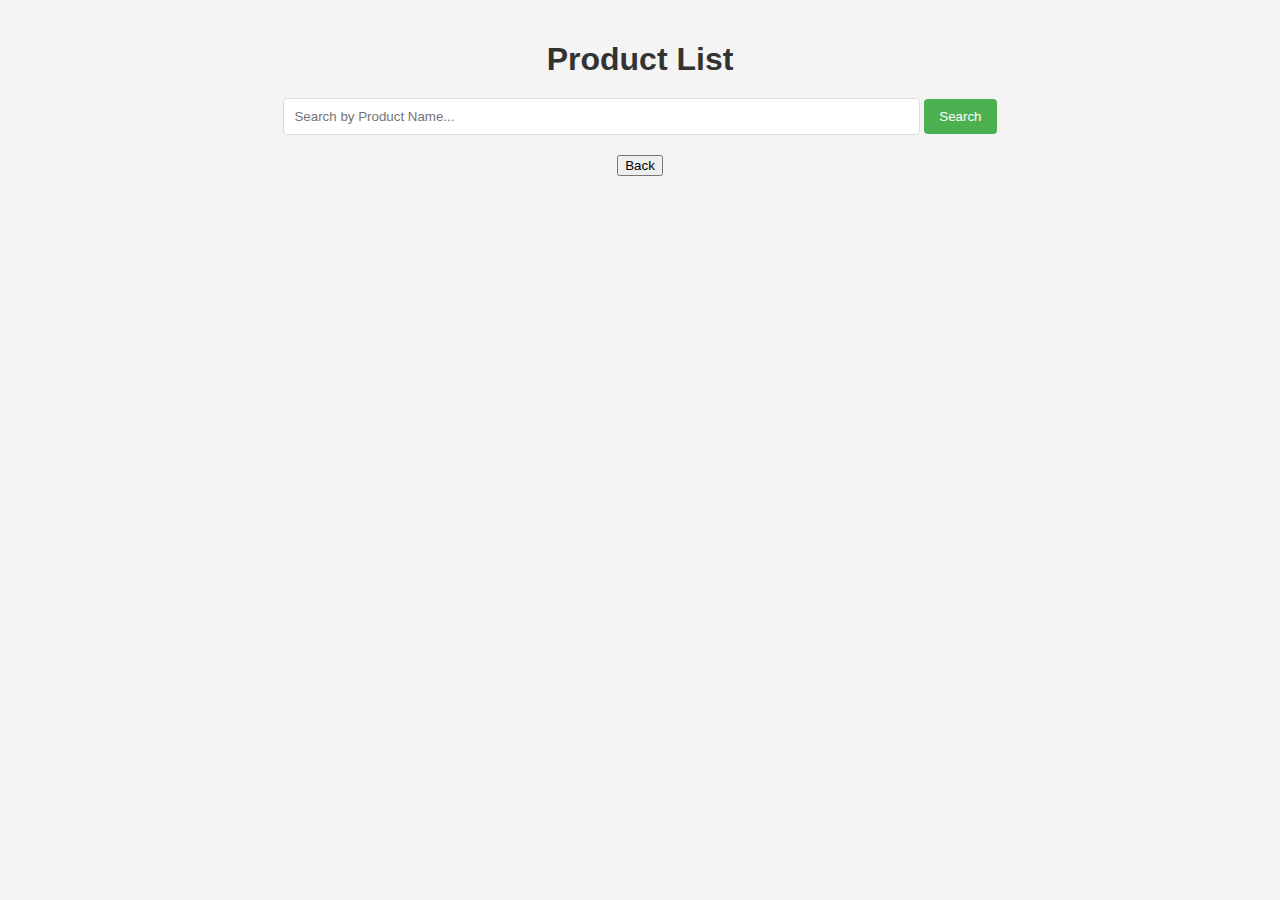
<file: NMC/index.html>
<!DOCTYPE html>
<html lang="en">
<head>
    <meta charset="UTF-8">
    <meta name="viewport" content="width=device-width, initial-scale=1.0">
    <title>Product List</title>
    <link rel="stylesheet" href="view.css">
</head>
<body>
    <div class="container">
        <h1>Product List</h1>

        <!-- Search Bar -->
        <div class="search-bar">
            <input type="text" id="searchBar" placeholder="Search by Product Name...">
            <button id="searchButton">Search</button>
            <button id="clearButton" style="display:none;">Clear</button>
        </div>

        <!-- Product List Display -->
        <div id="products-container">
            <!-- Product data will be inserted here by JavaScript -->
        </div>
        <a href="HM.html"> 
            <input type="button" value="Back" id="productmanage"> </a>
        <script src="view.js"></script>
    </div>
</body>
</html>
</file>
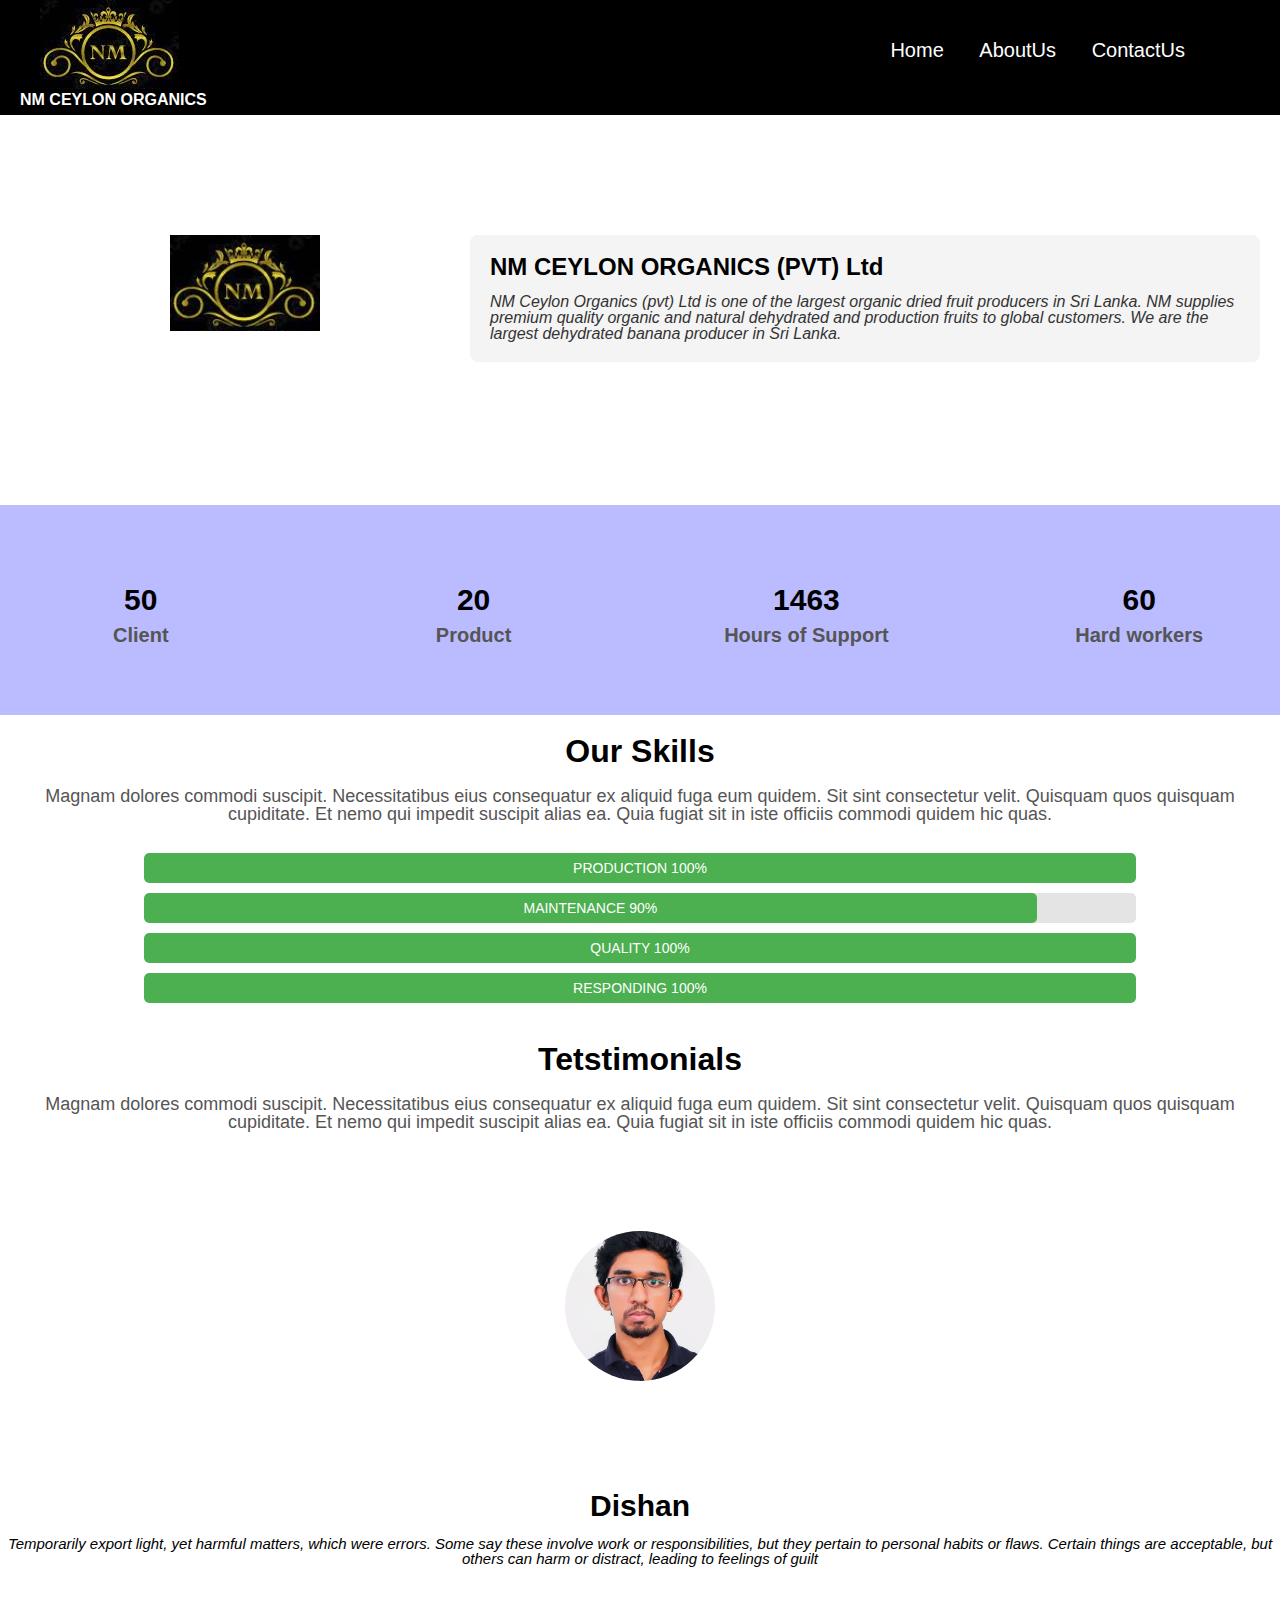
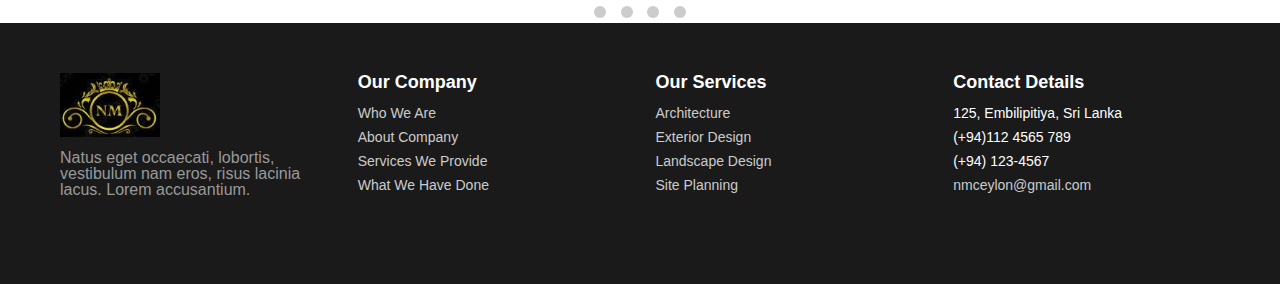
<file: NMC/About.html>
<!Doctype html>
<html>
    <head>
        <title>
            About
        </title>
        <link rel = "stylesheet" type="text/css" href="Aboutus.css">
        <meta charset="UTF-8">
        <meta name="viewport" content="width=device-width, initial-scale=1.0">
    </head>
    <body>
        <div class = "wrapper">
            <header>
                <div class="logo">
                    <img src="images.jpeg">
                    <h3 style="color: white;">NM CEYLON ORGANICS</h3>
                </div>

                <nav>    
                    <ul>
                        <li><a href="Home.html">Home</a></li>
                        <li><a href="About.html">AboutUs</a></li>
                        <li><a href="inquire.php">ContactUs</a></li>
                        
                        
                    </ul>
                </nav>
            </header>
            
            <section class="about">
                <div class="container">
                    <div class="row">
                        <div class="logo2">
                            <img src="images.jpeg">
                        </div>
                        <div class="detail">
                            <h3 style="color: black;">NM CEYLON ORGANICS (PVT) Ltd</h3>
                            <p>NM Ceylon Organics (pvt) Ltd is one of the largest organic dried fruit producers in Sri Lanka. NM supplies premium quality organic and natural dehydrated and production fruits to global customers. We are the largest dehydrated banana producer in Sri Lanka.</p>
                        </div>
                    </div>
                </div>
           </section>

           <section class="four-headings">
            <div class="heading-item">
                <h2>50</h2>
                <h3>Client</h3>
            </div>
            <div class="heading-item">
                <h2>20</h2>
                <h3>Product</h3>
            </div>
            <div class="heading-item">
                <h2>1463</h2>
                <h3>Hours of Support</h3>
            </div>
            <div class="heading-item">
                <h2>60</h2>
                <h3>Hard workers</h3>
            </div>
        </section>
        
            
            <section class="skills"> 
                
                <h2>Our Skills</h2>
                <p>Magnam dolores commodi suscipit. Necessitatibus eius consequatur ex aliquid fuga eum quidem. Sit sint consectetur velit. Quisquam quos quisquam cupiditate. Et nemo qui impedit suscipit alias ea. Quia fugiat sit in iste officiis commodi quidem hic quas.</p>
                
                <div class="skill-bar">
                    <div class="skill" style="width: 100%;">
                        <span>PRODUCTION 100%</span>
                    </div>
                </div>
                <div class="skill-bar">
                    <div class="skill" style="width: 90%;">
                        <span>MAINTENANCE 90%</span>
                    </div>
                </div>
                <div class="skill-bar">
                    <div class="skill" style="width: 100%;">
                        <span>QUALITY 100%</span>
                    </div>
                </div>
                <div class="skill-bar">
                    <div class="skill" style="width: 100%;">
                        <span>RESPONDING 100%</span>
                    </div>
                </div>
            </section>
            <section class="test">
                
                        <div class="testt">
                            <h2 style="color: black;">Tetstimonials</h2>
                            <p>Magnam dolores commodi suscipit. Necessitatibus eius consequatur ex aliquid fuga eum quidem. Sit sint consectetur velit. Quisquam quos quisquam cupiditate. Et nemo qui impedit suscipit alias ea. Quia fugiat sit in iste officiis commodi quidem hic quas.</p>
                        
                    
                </div>
           </section>

           <section class="slideshow-container">
            <div class="slide">
                <img src="b (3).jpeg" alt="Slide 1">
                <h2>Maleesha</h2>
                <p>Pure iaculis leads to simple and effective outcomes. It ensures dignified and seamless progress with supportive structures. While challenging, it provides flexibility and balance. Consistent effort leads to sustainable results.</p>
            </div>
            <div class="slide">
                <img src="b (1).jpeg" alt="Slide 2">
                <h2>Dishan</h2>
                <p>Temporarily export light, yet harmful matters, which were errors. Some say these involve work or responsibilities, but they pertain to personal habits or flaws. Certain things are acceptable, but others can harm or distract, leading to feelings of guilt</p>
            </div>
            <div class="slide">
                <img src="b (4).jpeg" alt="Slide 3">
                <h2>Ravindu</h2>
                <p>Indeed, only those who export avoid work and responsibilities. Some pursue greatness, while others do nothing. Certain individuals seek approval, doing the minimum, while some focus on temporary tasks. Others are driven by purpose, aiming for more than just the minimum.</p>
            </div>
            <div class="slide">
                <img src="b (2).jpeg" alt="Slide 4">
                <h2>Danuja</h2>
                <p>Some avoid responsibility, seeking escape through trivial pleasures. They feel pain yet deny accountability. Many choose to do the minimum, avoiding meaningful work. Others strive for excellence but struggle with guilt. True satisfaction comes from effort and purpose, not fleeting comforts.</p>
            </div>
        </section>

        <div class="slide-buttons">
            <button class="slide-btn" onclick="currentSlide(1)"></button>
            <button class="slide-btn" onclick="currentSlide(2)"></button>
            <button class="slide-btn" onclick="currentSlide(3)"></button>
            <button class="slide-btn" onclick="currentSlide(4)"></button>
        </div>
        
        
        <script src="about.js"></script>

      
        
        
            

           
            
            <footer class="footer">
                <div class="footer-container">
                    <!-- Company Info -->
                    <div class="footer-box">
                        <img src="images.jpeg" alt="Company Logo" class="company-logo">
                        <p>Natus eget occaecati, lobortis, vestibulum nam eros, risus lacinia lacus. Lorem accusantium.</p>
                        <div class="social-icons">
                            <a href="#"><i class="fab fa-facebook-f"></i></a>
                            <a href="#"><i class="fab fa-twitter"></i></a>
                            <a href="#"><i class="fab fa-google"></i></a>
                            <a href="#"><i class="fab fa-linkedin-in"></i></a>
                        </div>
                    </div>
            
                    <!-- Company Links -->
                    <div class="footer-box">
                        <h3>Our Company</h3>
                        <ul>
                            <li><a href="#">Who We Are</a></li>
                            <li><a href="#">About Company</a></li>
                            <li><a href="#">Services We Provide</a></li>
                            <li><a href="#">What We Have Done</a></li>
                        </ul>
                    </div>
            
                    <!-- Services Links -->
                    <div class="footer-box">
                        <h3>Our Services</h3>
                        <ul>
                            <li><a href="#">Architecture</a></li>
                            <li><a href="#">Exterior Design</a></li>
                            <li><a href="#">Landscape Design</a></li>
                            <li><a href="#">Site Planning</a></li>
                        </ul>
                    </div>
            
                    <!-- Contact Details -->
                    <div class="footer-box">
                        <h3>Contact Details</h3>
                        <ul>
                            <li>125, Embilipitiya, Sri Lanka</li>
                            <li>(+94)112 4565 789</li>
                            <li>(+94) 123-4567</li>
                            <li><a href="mailto:kamkanamlage394@gmail.com">nmceylon@gmail.com</a></li>
                        </ul>
                    </div>
                </div>
    
            </footer>
        </div>
    </body>
</html>
</file>
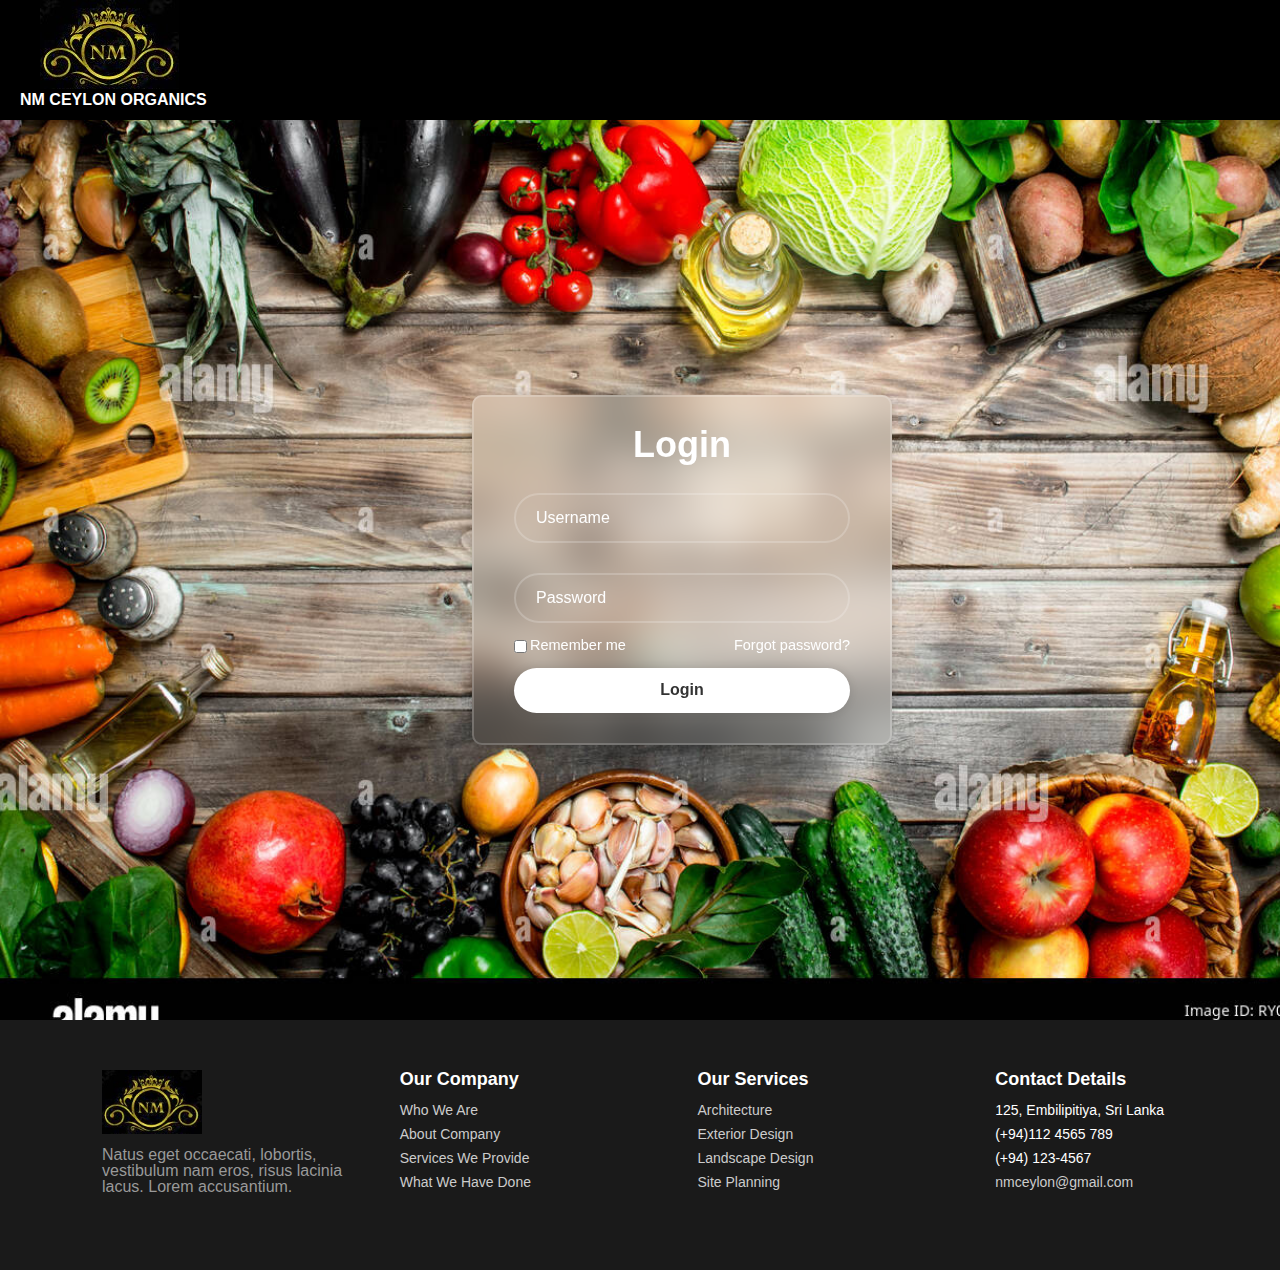
<file: NMC/Adminlogin.html>
<!DOCTYPE html>
<html lang ="en">
    <head>
        <meta charset="UTF-8">
        <meta http-equiv="X-UA-Compatible" content="IE=edge">
        <meta name="viewport" content="width=device-width,initial-scale=1.0">
        <title>Login Page</title>
        <link rel="stylesheet" href="login.css">
        <script type="text/javascript">
            function Dovalidate(){
                if(document.Login.Username.value==""){
                    alert("Please enter username");
                    return false;
                }
                if(document.Login.Password.value==""){
                    alert("Please enter password");
                    return false;
                }|*
                return true;
            }
            </script>
    </head>
    <body>
        <header>
            <div class="logo">
                <img src="images.jpeg">
                <h3 style="color: white;">NM CEYLON ORGANICS</h3>
            </div>
        </header>
        <section>
        <div class="wrapper">
            <form name="login" action="adminloging.php" method="POST">
                <h1>Login</h1>
                <div class="input-box">
                    <input type="text" name="Username" placeholder="Username"
                    required>
                </div>
                <div class="input-box">
                    <input type="password" name="Password" placeholder="Password"
                    required>
                </div>

                <div class="remember-forgot">
                    <label><input type="checkbox">Remember me</label>
                    <a href="#">Forgot password?</a>
                </div>

                <button type="submit" class="btn">Login</button>
            </form>    
        </div>
        </section>
        <footer class="footer">
            <div class="footer-container">
                <!-- Company Info -->
                <div class="footer-box">
                    <img src="images.jpeg" alt="Company Logo" class="company-logo">
                    <p>Natus eget occaecati, lobortis, vestibulum nam eros, risus lacinia lacus. Lorem accusantium.</p>
                    <div class="social-icons">
                        <a href="#"><i class="fab fa-facebook-f"></i></a>
                        <a href="#"><i class="fab fa-twitter"></i></a>
                        <a href="#"><i class="fab fa-google"></i></a>
                        <a href="#"><i class="fab fa-linkedin-in"></i></a>
                    </div>
                </div>
        
                <!-- Company Links -->
                <div class="footer-box">
                    <h3>Our Company</h3>
                    <ul>
                        <li><a href="#">Who We Are</a></li>
                        <li><a href="#">About Company</a></li>
                        <li><a href="#">Services We Provide</a></li>
                        <li><a href="#">What We Have Done</a></li>
                    </ul>
                </div>
        
                <!-- Services Links -->
                <div class="footer-box">
                    <h3>Our Services</h3>
                    <ul>
                        <li><a href="#">Architecture</a></li>
                        <li><a href="#">Exterior Design</a></li>
                        <li><a href="#">Landscape Design</a></li>
                        <li><a href="#">Site Planning</a></li>
                    </ul>
                </div>
        
                <!-- Contact Details -->
                <div class="footer-box">
                    <h3>Contact Details</h3>
                    <ul>
                        <li>125, Embilipitiya, Sri Lanka</li>
                        <li>(+94)112 4565 789</li>
                        <li>(+94) 123-4567</li>
                        <li><a href="mailto:kamkanamlage394@gmail.com">nmceylon@gmail.com</a></li>
                    </ul>
                </div>
            </div>

        </footer>
    </body>
</html>
</file>
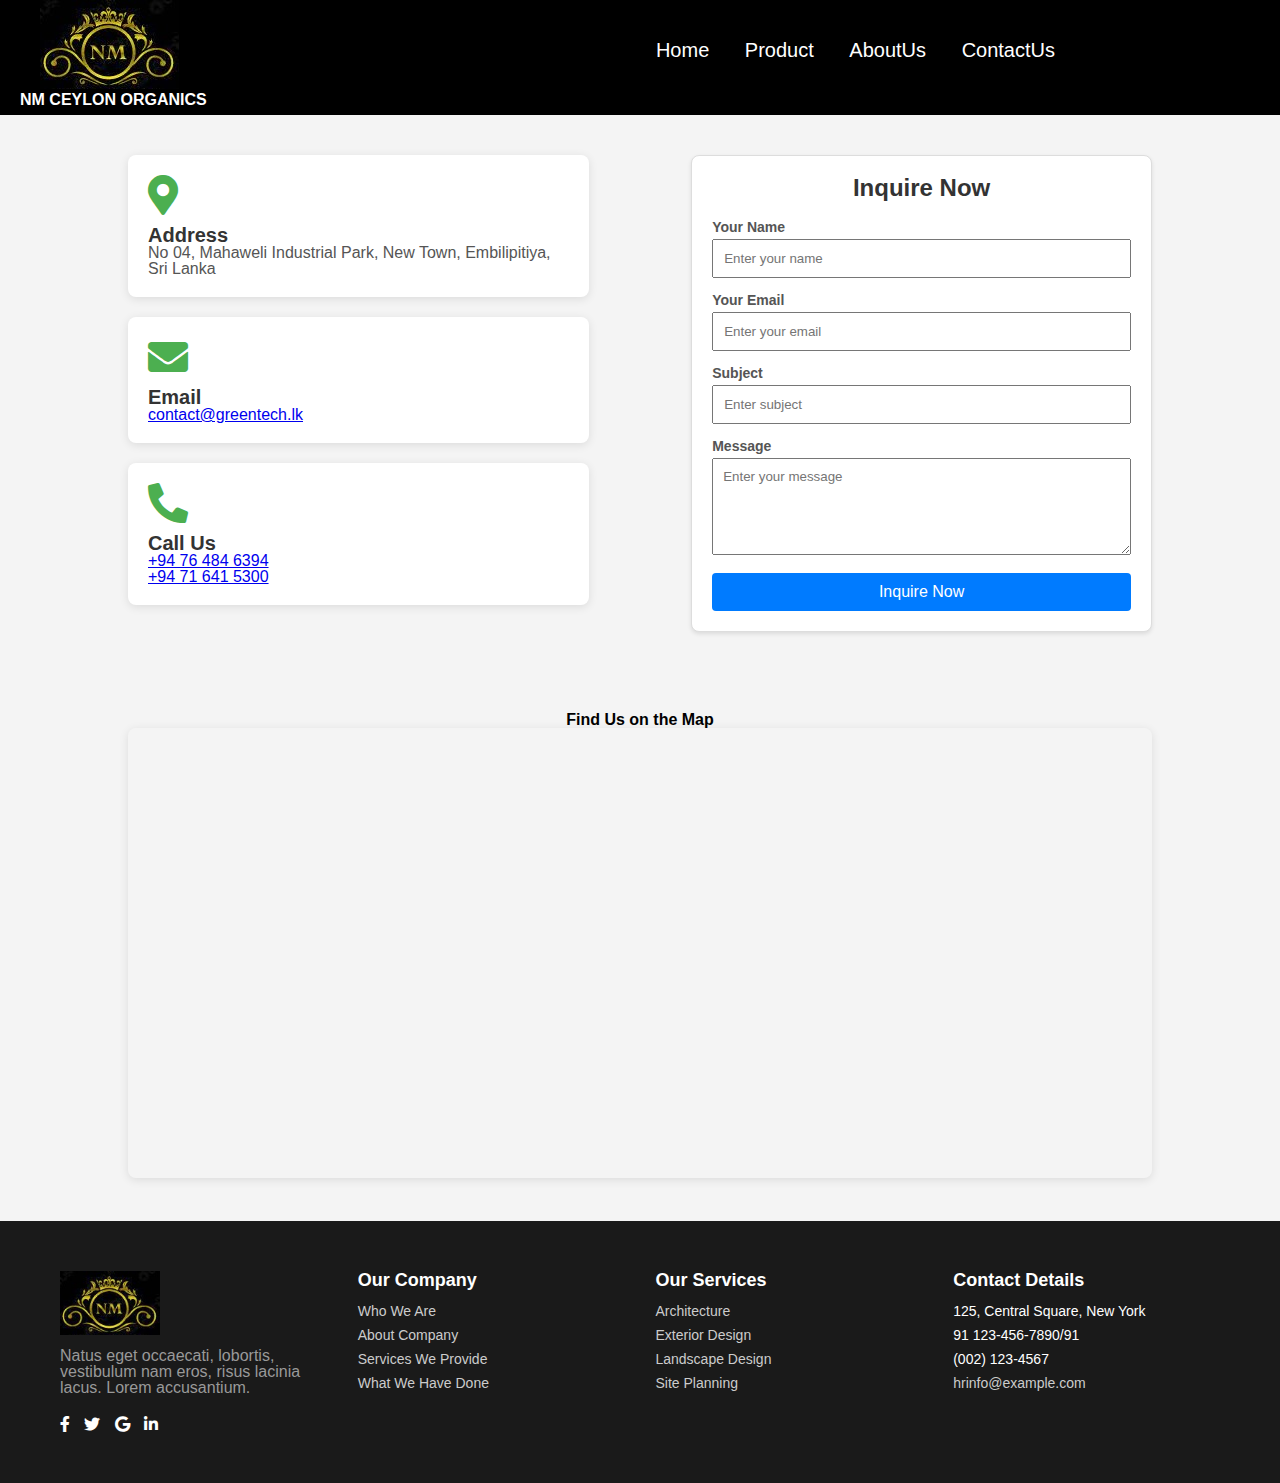
<file: NMC/ContactUs.html>
<!DOCTYPE html>
<html lang="en">
<head>
    <meta charset="UTF-8">
    <meta name="viewport" content="width=device-width, initial-scale=1.0">
    <title>Contact Us</title>
    <link rel="stylesheet" href="https://cdnjs.cloudflare.com/ajax/libs/font-awesome/5.15.3/css/all.min.css">
    <link rel="stylesheet" href="contactstyle.css">
</head>
<body>
    <div class="wrapper">
        <header>
            <div class="logo">
                <img src="images.jpeg" alt="Logo">
                <h3 style="color: white;">NM CEYLON ORGANICS</h3>
            </div>

            <nav>    
                <ul>
                    <li><a href="Home.html">Home</a></li>
                    <li><a href="search_books.html">Product</a></li>
                    <li><a href="about.html">AboutUs</a></li>
                    <li><a href="inquire.php">ContactUs</a></li>
                    
                </ul>
            </nav>
        </header>

        <section class="contact-us">
            <div class="container">
                <div class="contact-info">
                    <div class="info-item">
                        <i class="fas fa-map-marker-alt"></i>
                        <h3>Address</h3>
                        <p>No 04, Mahaweli Industrial Park, New Town, Embilipitiya, Sri Lanka</p>
                    </div>
                    <div class="info-item">
                        <i class="fas fa-envelope"></i>
                        <h3>Email</h3>
                        <p><a href="mailto:contact@greentech.lk">contact@greentech.lk</a></p>
                    </div>
                    <div class="info-item">
                        <i class="fas fa-phone-alt"></i>
                        <h3>Call Us</h3>
                        <p><a href="tel:+94764846394">+94 76 484 6394</a></p>
                        <p><a href="tel:+94716415300">+94 71 641 5300</a></p>
                    </div>
                </div>

                <div class="inquire-form">
                    <h2>Inquire Now</h2>
                    <form name="ContactUs" action="Doinquire.php" method="POST">
                        <div class="form-group">
                            <label for="name">Your Name</label>
                            <input type="text" id="name" name="name" placeholder="Enter your name" required>
                        </div>
                        <div class="form-group">
                            <label for="email">Your Email</label>
                            <input type="email" id="email" name="email" placeholder="Enter your email" required>
                        </div>
                        <div class="form-group">
                            <label for="subject">Subject</label>
                            <input type="text" id="subject" name="subject" placeholder="Enter subject" required>
                        </div>
                        <div class="form-group">
                            <label for="message">Message</label>
                            <textarea id="message" name="message" placeholder="Enter your message" rows="5" required></textarea>
                        </div>
                        <button type="submit" class="inquire-btn">Inquire Now</button>
                    </form>
                </div>
            </div>
        </section>

        <section class="map-section">
            <div class="map-container">
                <h2>Find Us on the Map</h2>
                <!-- Embed Google Maps -->
                <div class="map">
                    <iframe 
                src="https://www.google.com/maps/embed?pb=!1m18!1m12!1m3!1d179318.26590540685!2d80.00764101209717!3d6.719560188663651!2m3!1f0!2f0!3f0!3m2!1i1024!2i768!4f13.1!3m3!1m2!1s0x3ae24ff6e4e17ec3%3A0x16afb4d992fc46f2!2sPiliyandala%20Town%20Square!5e0!3m2!1sen!2slk!4v1731941187374!5m2!1sen!2slk" 
                width="100%" height="450" style="border:0;" allowfullscreen="" loading="lazy" referrerpolicy="no-referrer-when-downgrade">
            </iframe>

                </div>
            </div>
        </section>
        

        <footer class="footer">
            <div class="footer-container">
                <div class="footer-box">
                    <img src="images.jpeg" alt="Company Logo" class="company-logo">
                    <p>Natus eget occaecati, lobortis, vestibulum nam eros, risus lacinia lacus. Lorem accusantium.</p>
                    <div class="social-icons">
                        <a href="#"><i class="fab fa-facebook-f"></i></a>
                        <a href="#"><i class="fab fa-twitter"></i></a>
                        <a href="#"><i class="fab fa-google"></i></a>
                        <a href="#"><i class="fab fa-linkedin-in"></i></a>
                    </div>
                </div>
                <div class="footer-box">
                    <h3>Our Company</h3>
                    <ul>
                        <li><a href="#">Who We Are</a></li>
                        <li><a href="#">About Company</a></li>
                        <li><a href="#">Services We Provide</a></li>
                        <li><a href="#">What We Have Done</a></li>
                    </ul>
                </div>
                <div class="footer-box">
                    <h3>Our Services</h3>
                    <ul>
                        <li><a href="#">Architecture</a></li>
                        <li><a href="#">Exterior Design</a></li>
                        <li><a href="#">Landscape Design</a></li>
                        <li><a href="#">Site Planning</a></li>
                    </ul>
                </div>
                <div class="footer-box">
                    <h3>Contact Details</h3>
                    <ul>
                        <li>125, Central Square, New York</li>
                        <li>91 123-456-7890/91</li>
                        <li>(002) 123-4567</li>
                        <li><a href="mailto:hrinfo@example.com">hrinfo@example.com</a></li>
                    </ul>
                </div>
            </div>
        </footer>
    </div>
</body>
</html>
</file>
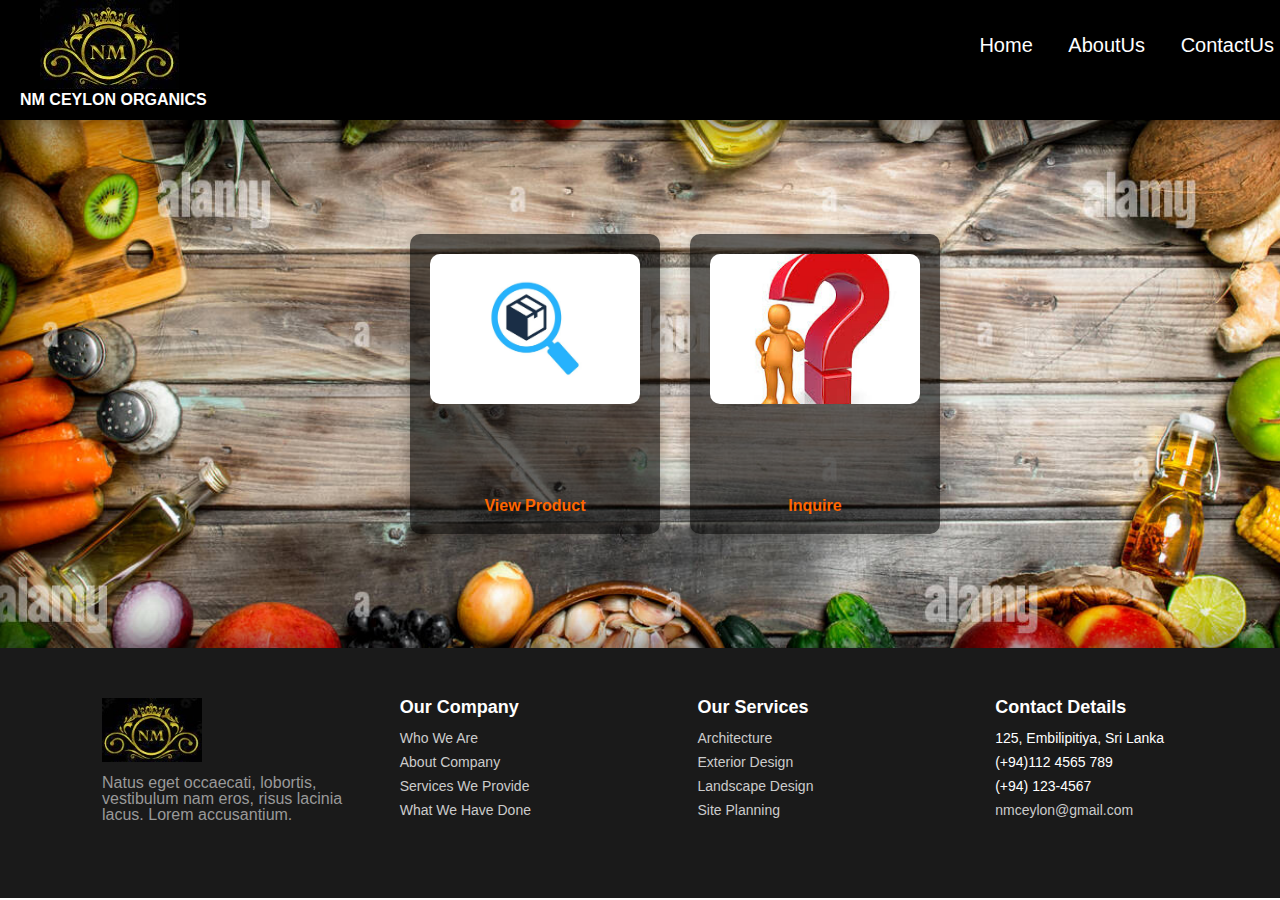
<file: NMC/CustomerDash.html>
<!Doctype html>
<html>
    <head>
        <title>
            Home - NM Ceylon Organics
        </title>
        <link rel = "stylesheet" type="text/css" href="Cdash.css">
        <meta charset="UTF-8">
        <meta name="viewport" content="width=device-width, initial-scale=1.0">
    </head>
    <body>
        <div class = "wrapper">
            <header>
                <div class="logo">
                    <img src="images.jpeg">
                    <h3 style="color: white;">NM CEYLON ORGANICS</h3>
                </div>
                <nav>    
                    <ul>
                        <li><a href="Home.html">Home</a></li>
                        <li><a href="About.html">AboutUs</a></li>
                        <li><a href="inquire.php">ContactUs</a></li>
                           
                    </ul>
                </nav>
            </header>
            <section>
                <div class="operations">
                    <div class="operation-box">
                        <img src="c (2).jpeg" alt="Add Product">
                        <a href="number.html">View Product</a>
                    </div>
                    <div class="operation-box">
                        <img src="c (6).jpeg" alt="View Product">
                        <a href="inquire.php">Inquire</a>
                    </div>
            </section>
            <footer class="footer">
                <div class="footer-container">
                    <!-- Company Info -->
                    <div class="footer-box">
                        <img src="images.jpeg" alt="Company Logo" class="company-logo">
                        <p>Natus eget occaecati, lobortis, vestibulum nam eros, risus lacinia lacus. Lorem accusantium.</p>
                        <div class="social-icons">
                            <a href="#"><i class="fab fa-facebook-f"></i></a>
                            <a href="#"><i class="fab fa-twitter"></i></a>
                            <a href="#"><i class="fab fa-google"></i></a>
                            <a href="#"><i class="fab fa-linkedin-in"></i></a>
                        </div>
                    </div>
            
                    <!-- Company Links -->
                    <div class="footer-box">
                        <h3>Our Company</h3>
                        <ul>
                            <li><a href="#">Who We Are</a></li>
                            <li><a href="#">About Company</a></li>
                            <li><a href="#">Services We Provide</a></li>
                            <li><a href="#">What We Have Done</a></li>
                        </ul>
                    </div>
            
                    <!-- Services Links -->
                    <div class="footer-box">
                        <h3>Our Services</h3>
                        <ul>
                            <li><a href="#">Architecture</a></li>
                            <li><a href="#">Exterior Design</a></li>
                            <li><a href="#">Landscape Design</a></li>
                            <li><a href="#">Site Planning</a></li>
                        </ul>
                    </div>
            
                    <!-- Contact Details -->
                    <div class="footer-box">
                        <h3>Contact Details</h3>
                        <ul>
                            <li>125, Embilipitiya, Sri Lanka</li>
                            <li>(+94)112 4565 789</li>
                            <li>(+94) 123-4567</li>
                            <li><a href="mailto:kamkanamlage394@gmail.com">nmceylon@gmail.com</a></li>
                    </div>
                </div>
    
            </footer>
        </div>
    </body>
</html>
</file>
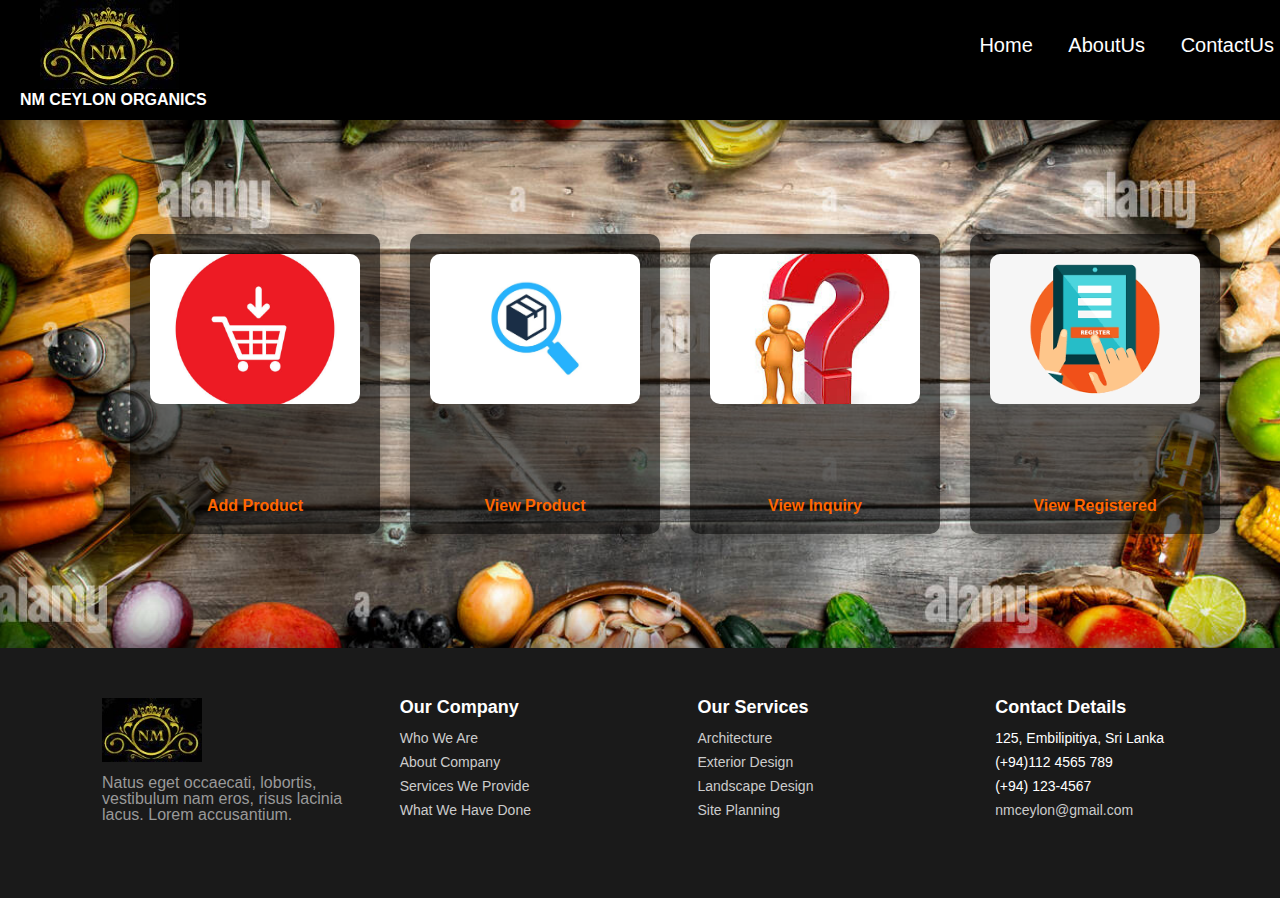
<file: NMC/HM.html>
<!Doctype html>
<html>
    <head>
        <title>
            Home - NM Ceylon Organics
        </title>
        <link rel = "stylesheet" type="text/css" href="Adash.css">
        <meta charset="UTF-8">
        <meta name="viewport" content="width=device-width, initial-scale=1.0">
    </head>
    <body>
        <div class = "wrapper">
            <header>
                <div class="logo">
                    <img src="images.jpeg">
                    <h3 style="color: white;">NM CEYLON ORGANICS</h3>
                </div>
                <nav>    
                    <ul>
                        <li><a href="Home.html">Home</a></li>
                        <li><a href="About.html">AboutUs</a></li>
                        <li><a href="inquire.php">ContactUs</a></li>
                        
                    </ul>
                </nav>
            </header>
            <section>
                <div class="operations">
                <div class="operation-box">
                    <img src="c (1).jpeg" alt="Add Product">
                    <a href="productmanage.php">Add Product</a>
                </div>
                <div class="operation-box">
                    <img src="c (2).jpeg" alt="View Product">
                    <a href="index.html">View Product</a>
                </div>
                <div class="operation-box">
                    <img src="c (6).jpeg" alt="View Inquire">
                    <a href="viewinquire.php">View Inquiry</a>
                </div>
                <div class="operation-box">
                    <img src="c (5).png" alt="View Register">
                    <a href="viewregister.php">View Registered</a>
                </div>
            </div>
            </section>
            <footer class="footer">
                <div class="footer-container">
                    <!-- Company Info -->
                    <div class="footer-box">
                        <img src="images.jpeg" alt="Company Logo" class="company-logo">
                        <p>Natus eget occaecati, lobortis, vestibulum nam eros, risus lacinia lacus. Lorem accusantium.</p>
                        <div class="social-icons">
                            <a href="#"><i class="fab fa-facebook-f"></i></a>
                            <a href="#"><i class="fab fa-twitter"></i></a>
                            <a href="#"><i class="fab fa-google"></i></a>
                            <a href="#"><i class="fab fa-linkedin-in"></i></a>
                        </div>
                    </div>
            
                    <!-- Company Links -->
                    <div class="footer-box">
                        <h3>Our Company</h3>
                        <ul>
                            <li><a href="#">Who We Are</a></li>
                            <li><a href="#">About Company</a></li>
                            <li><a href="#">Services We Provide</a></li>
                            <li><a href="#">What We Have Done</a></li>
                        </ul>
                    </div>
            
                    <!-- Services Links -->
                    <div class="footer-box">
                        <h3>Our Services</h3>
                        <ul>
                            <li><a href="#">Architecture</a></li>
                            <li><a href="#">Exterior Design</a></li>
                            <li><a href="#">Landscape Design</a></li>
                            <li><a href="#">Site Planning</a></li>
                        </ul>
                    </div>
            
                    <!-- Contact Details -->
                    <div class="footer-box">
                        <h3>Contact Details</h3>
                        <ul>
                            <li>125, Embilipitiya, Sri Lanka</li>
                            <li>(+94)112 4565 789</li>
                            <li>(+94) 123-4567</li>
                            <li><a href="mailto:kamkanamlage394@gmail.com">nmceylon@gmail.com</a></li>
                        </ul>
                    </div>
                </div>
    
            </footer>
        </div>
    </body>
</html>
</file>
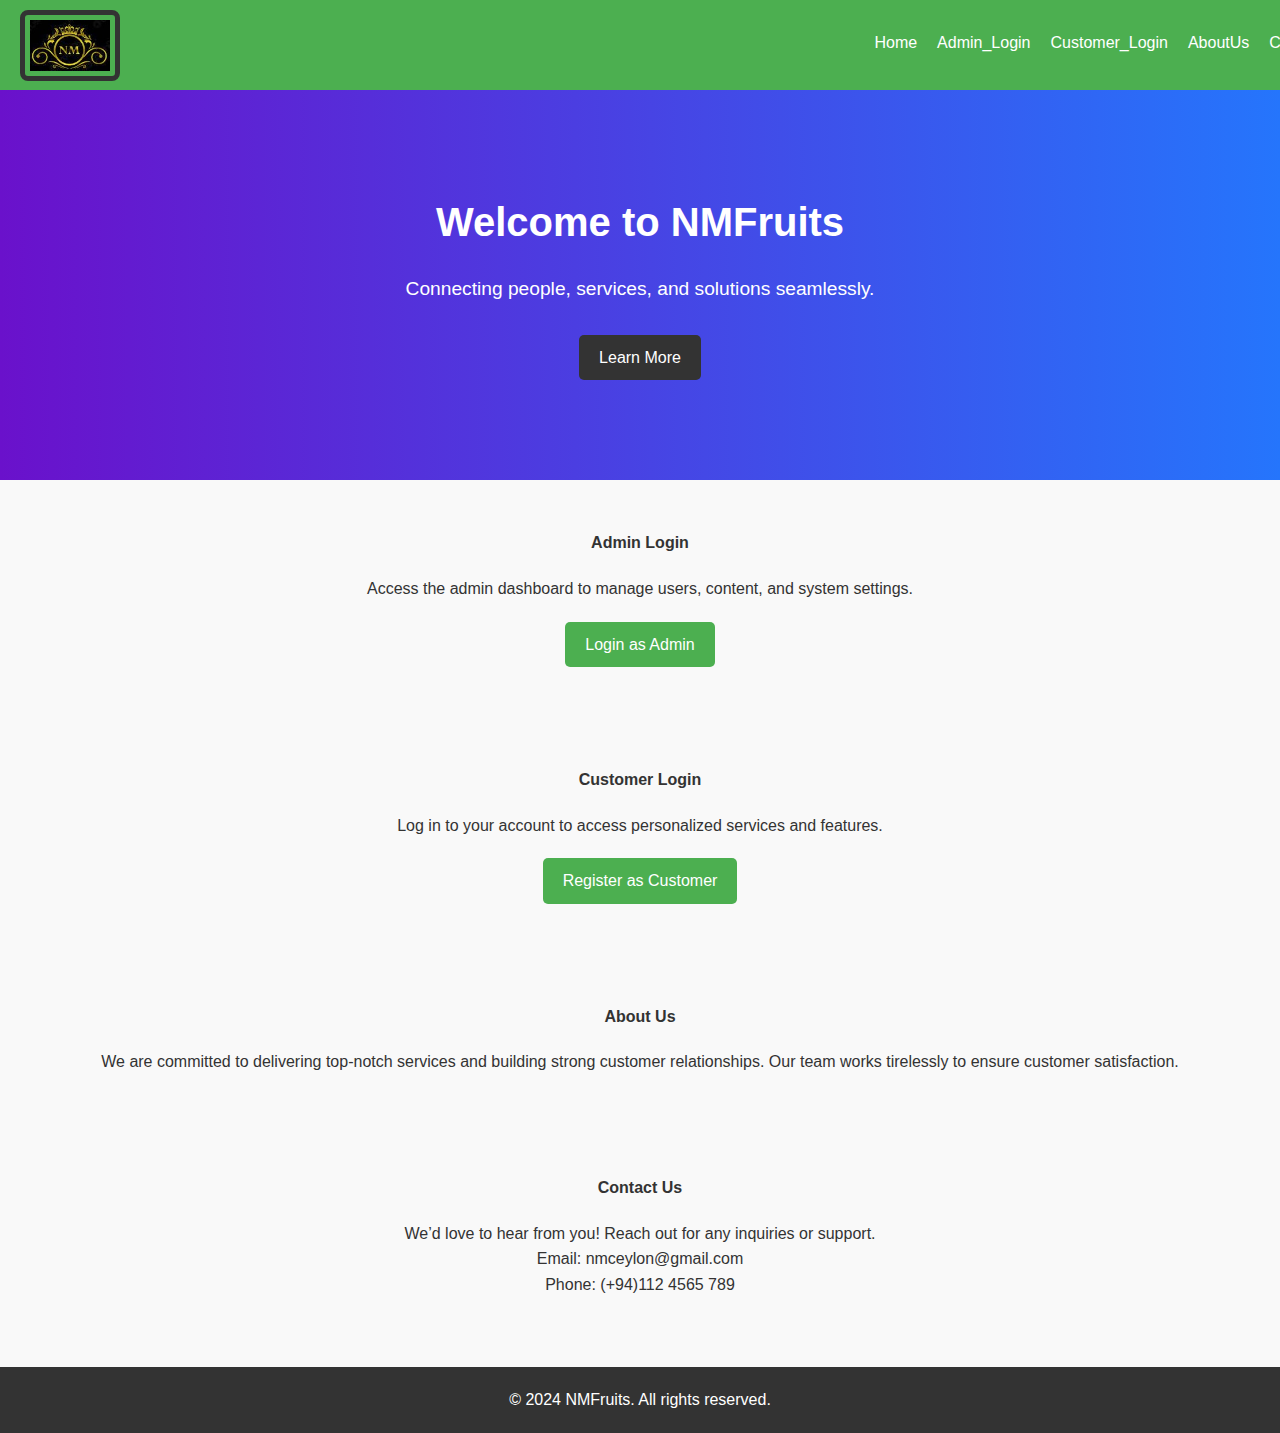
<file: NMC/Home.html>
<!DOCTYPE html>
<html lang="en">
<head>
    <meta charset="UTF-8">
    <meta name="viewport" content="width=device-width, initial-scale=1.0">
    <title>Home Page</title>
    <link rel="stylesheet" href="Home.css">
</head>
<body>
    <header>
        <div class="logo">
            <img src="images.jpeg" alt="Logo">

        </div>
        <nav class="navbar">
            <ul class="nav-links">
                <li><a href="Home.html">Home</a></li>
                <li><a href="Adminlogin.html">Admin_Login</a></li>
                <li><a href="Login.html">Customer_Login</a></li>
                <li><a href="About.html">AboutUs</a></li>
                <li><a href="inquire.php">ContactUs</a></li>
            </ul>
        </nav>
    </header>

    <section id="home" class="hero">
        <h1>Welcome to NMFruits</h1>
        <p>Connecting people, services, and solutions seamlessly.</p>
        <a href="About.html" class="btn">Learn More</a>
    </section>

    <section id="admin-login" class="content-section">
        <h2>Admin Login</h2>
        <p>Access the admin dashboard to manage users, content, and system settings.</p>
        <a href="Adminlogin.html" class="btn">Login as Admin</a>
    </section>

    <section id="customer-login" class="content-section">
        <h2>Customer Login</h2>
        <p>Log in to your account to access personalized services and features.</p>
        <a href="Register.php" class="btn">Register as Customer</a>
    </section>

    <section id="About" class="content-section">
        <h2>About Us</h2>
        <p>We are committed to delivering top-notch services and building strong customer relationships. Our team works tirelessly to ensure customer satisfaction.</p>
    </section>

    <section id="ContactUs" class="content-section">
        <h2>Contact Us</h2>
        <p>We’d love to hear from you! Reach out for any inquiries or support.</p>
        <p>Email: nmceylon@gmail.com</p>
        <p>Phone: (+94)112 4565 789</p>
    </section>

    <footer>
        <p>&copy; 2024 NMFruits. All rights reserved.</p>
    </footer>
</body>
</html>
</file>
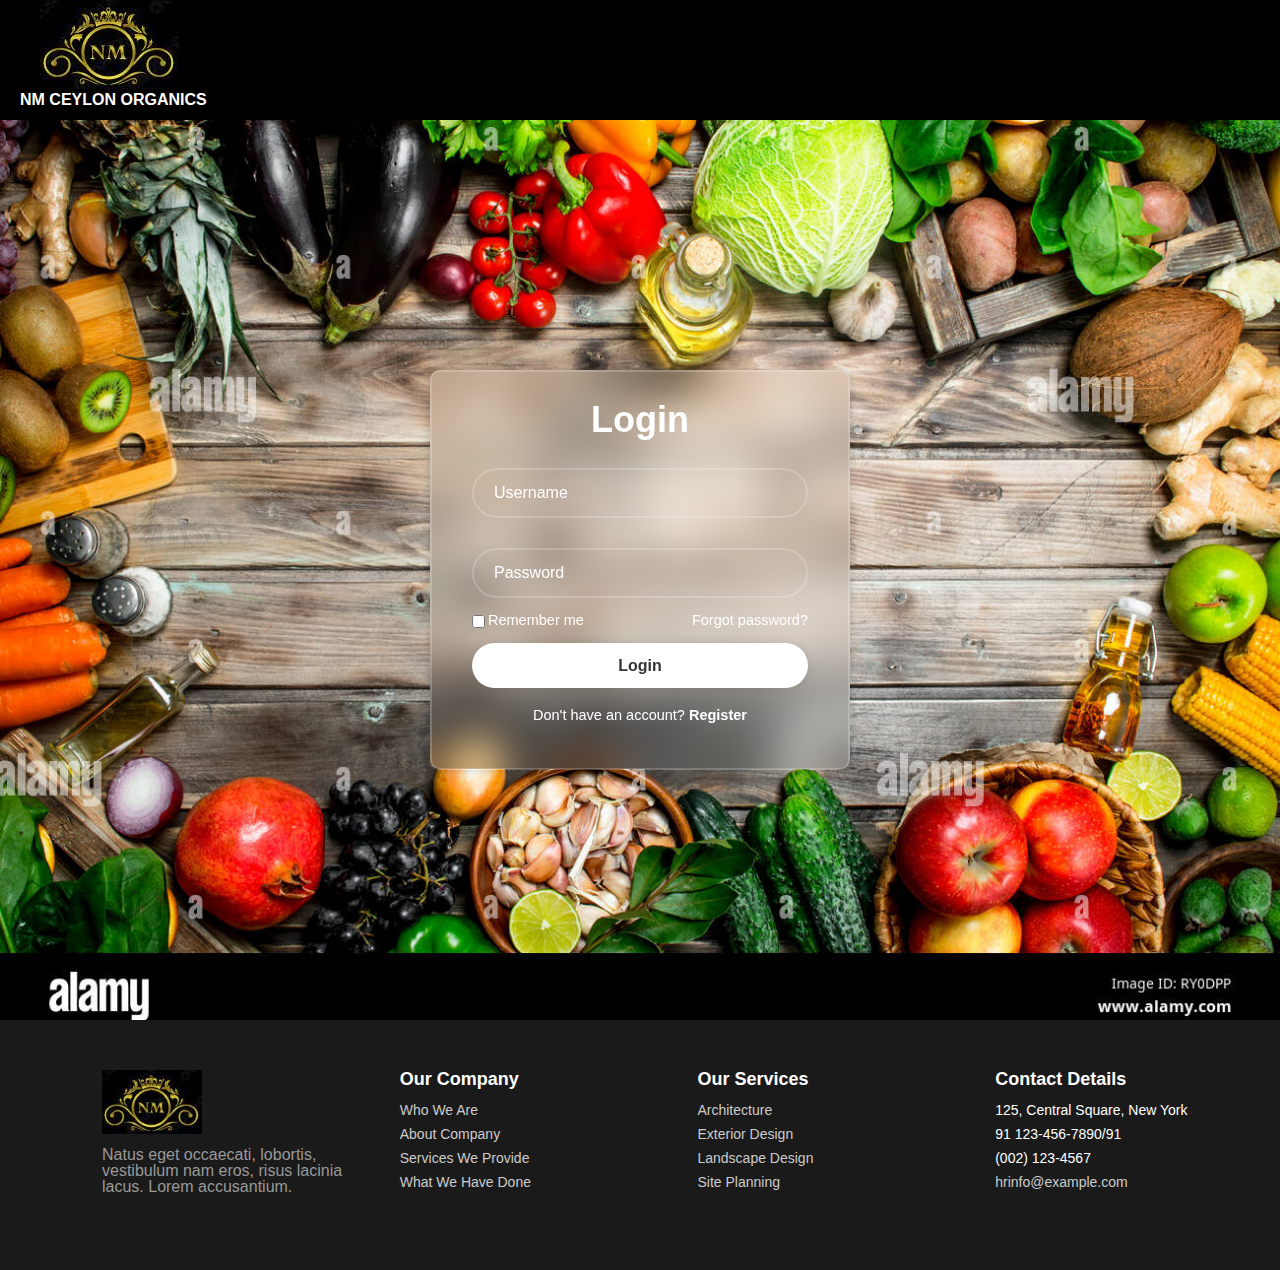
<file: NMC/Login.html>
<!DOCTYPE html>
<html lang ="en">
    <head>
        <meta charset="UTF-8">
        <meta http-equiv="X-UA-Compatible" content="IE=edge">
        <meta name="viewport" content="width=device-width,initial-scale=1.0">
        <title>Login Page</title>
        <link rel="stylesheet" href="loginstyle.css">
        <script type="text/javascript">
            function Dovalidate(){
                if(document.Login.Username.value==""){
                    alert("Please enter username");
                    return false;
                }
                if(document.Login.Password.value==""){
                    alert("Please enter password");
                    return false;
                }
                return true;
            }
            </script>
    </head>
    <body>
        <header>
            <div class="logo">
                <img src="images.jpeg">
                <h3 style="color: white;">NM CEYLON ORGANICS</h3>
            </div>
        </header>
        <section>
        <div class="wrapper">
            <form name="login" action="DoNMLogin.php" method="POST">
                <h1>Login</h1>
                <div class="input-box">
                    <input type="text" name="Username" placeholder="Username"
                    required>
                </div>
                <div class="input-box">
                    <input type="password" name="Password" placeholder="Password"
                    required>
                </div>

                <div class="remember-forgot">
                    <label><input type="checkbox">Remember me</label>
                    <a href="#">Forgot password?</a>
                </div>

                <button type="submit" class="btn">Login</button>
                <div class="register-link">
                    <p>Don't have an account? <a
                    href="Register.php">Register</a></p>
                </div>
            </form>    
        </div>
        </section>
        <footer class="footer">
            <div class="footer-container">
                <!-- Company Info -->
                <div class="footer-box">
                    <img src="images.jpeg" alt="Company Logo" class="company-logo">
                    <p>Natus eget occaecati, lobortis, vestibulum nam eros, risus lacinia lacus. Lorem accusantium.</p>
                    <div class="social-icons">
                        <a href="#"><i class="fab fa-facebook-f"></i></a>
                        <a href="#"><i class="fab fa-twitter"></i></a>
                        <a href="#"><i class="fab fa-google"></i></a>
                        <a href="#"><i class="fab fa-linkedin-in"></i></a>
                    </div>
                </div>
        
                <!-- Company Links -->
                <div class="footer-box">
                    <h3>Our Company</h3>
                    <ul>
                        <li><a href="#">Who We Are</a></li>
                        <li><a href="#">About Company</a></li>
                        <li><a href="#">Services We Provide</a></li>
                        <li><a href="#">What We Have Done</a></li>
                    </ul>
                </div>
        
                <!-- Services Links -->
                <div class="footer-box">
                    <h3>Our Services</h3>
                    <ul>
                        <li><a href="#">Architecture</a></li>
                        <li><a href="#">Exterior Design</a></li>
                        <li><a href="#">Landscape Design</a></li>
                        <li><a href="#">Site Planning</a></li>
                    </ul>
                </div>
        
                <!-- Contact Details -->
                <div class="footer-box">
                    <h3>Contact Details</h3>
                    <ul>
                        <li>125, Central Square, New York</li>
                        <li>91 123-456-7890/91</li>
                        <li>(002) 123-4567</li>
                        <li><a href="mailto:hrinfo@example.com">hrinfo@example.com</a></li>
                    </ul>
                </div>
            </div>

        </footer>
    </body>
</html>
</file>
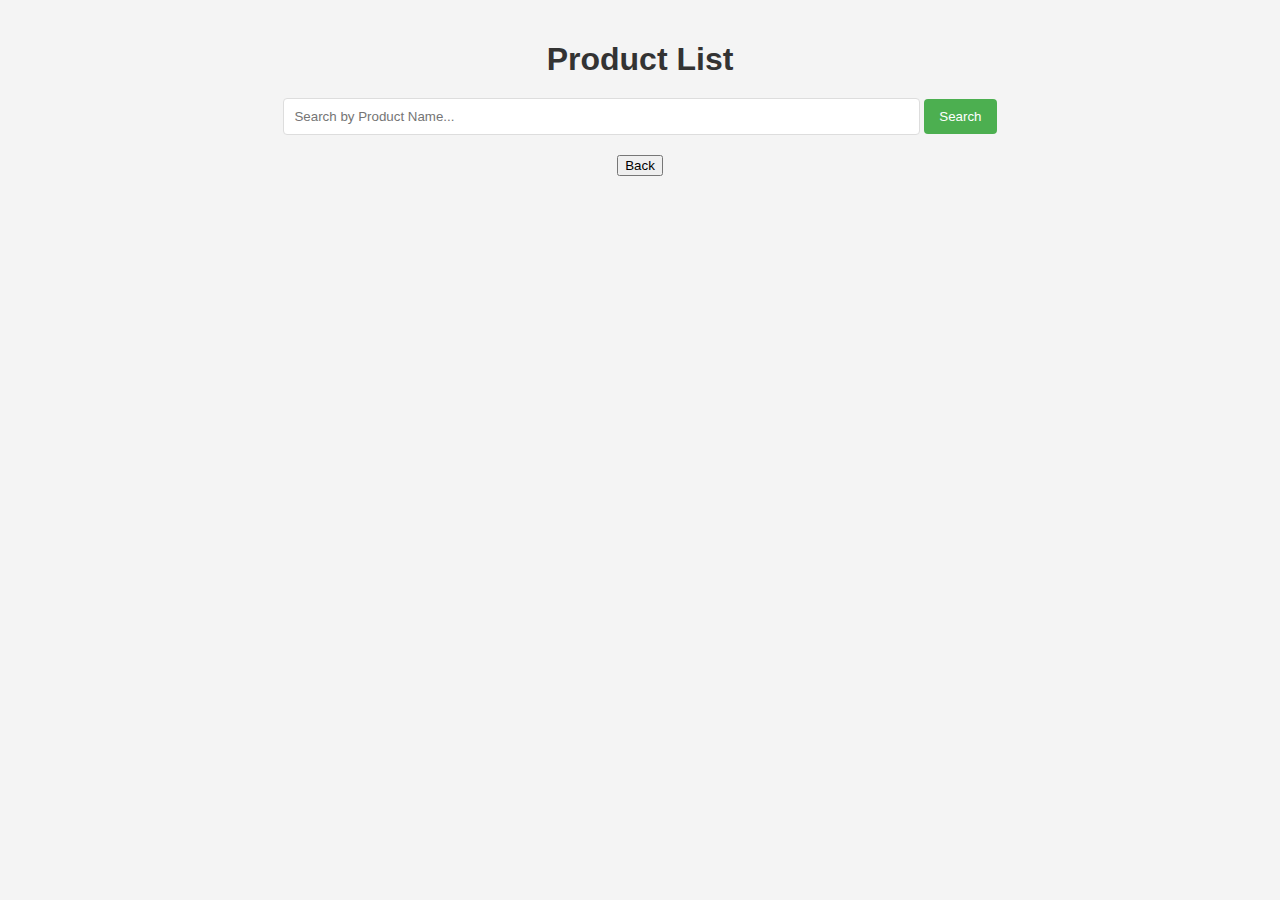
<file: NMC/number.html>
<!DOCTYPE html>
<html lang="en">
<head>
    <meta charset="UTF-8">
    <meta name="viewport" content="width=device-width, initial-scale=1.0">
    <title>Product List</title>
    <link rel="stylesheet" href="view.css">
</head>
<body>
    <div class="container">
        <h1>Product List</h1>

        <!-- Search Bar -->
        <div class="search-bar">
            <input type="text" id="searchBar" placeholder="Search by Product Name...">
            <button id="searchButton">Search</button>
            <button id="clearButton" style="display:none;">Clear</button>
        </div>

        <!-- Product List Display -->
        <div id="products-container">
            <!-- Product data will be inserted here by JavaScript -->
        </div>
        <a href="CustomerDash.html"> 
            <input type="button" value="Back" id="productmanage"> </a>
        <script src="view.js"></script>
    </div>
</body>
</html>
</file>
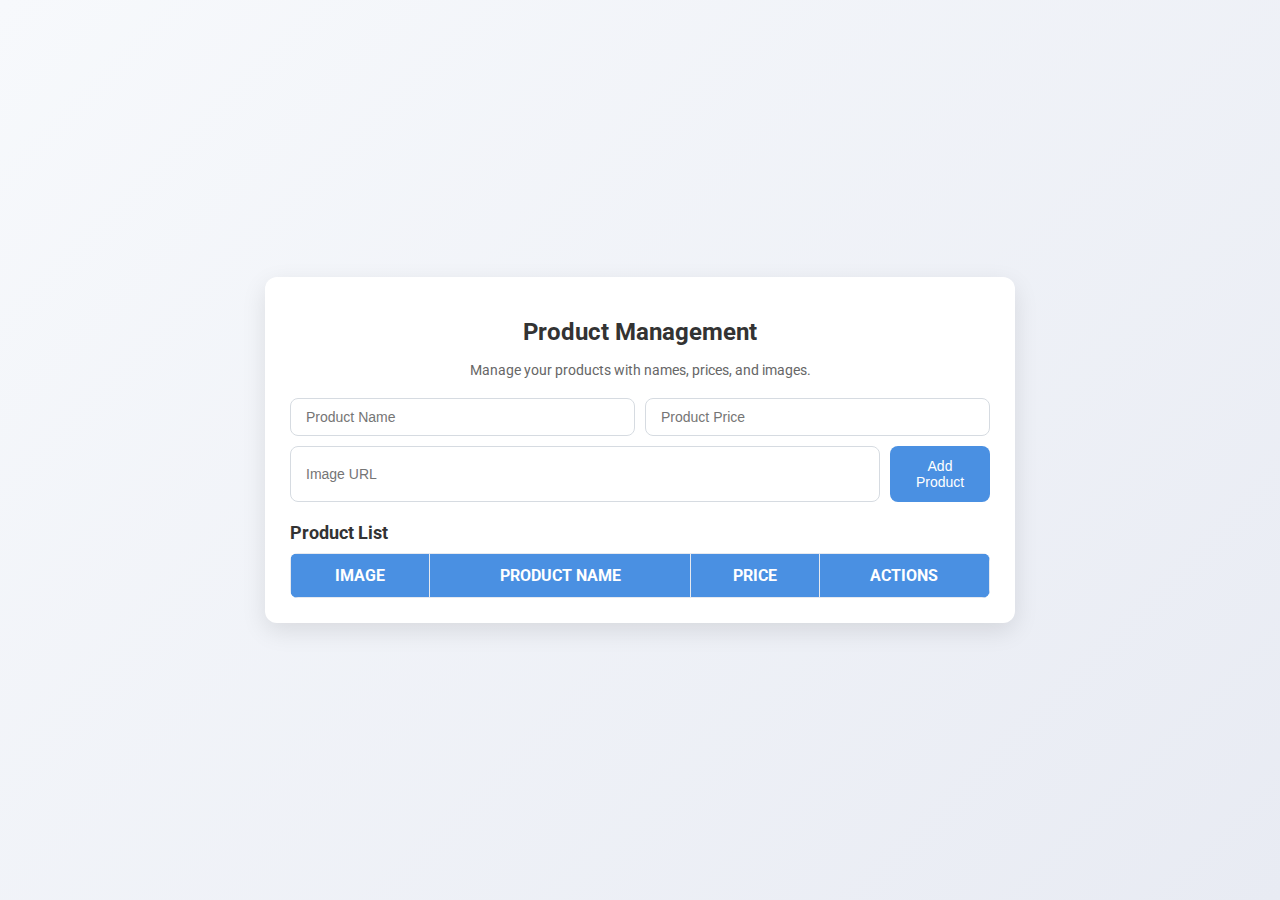
<file: NMC/productmanage.html>
<!DOCTYPE html>
<html lang="en">
<head>
    <meta charset="UTF-8">
    <meta name="viewport" content="width=device-width, initial-scale=1.0">
    <title>Product Management</title>
    <link rel="stylesheet" href="pmstyles.css">
    <link href="https://fonts.googleapis.com/css2?family=Roboto:wght@400;500;700&display=swap" rel="stylesheet">
</head>
<body>
    <div class="container">
        <header>
            <h1>Product Management</h1>
            <p>Manage your products with names, prices, and images.</p>
        </header>

        <!-- Add Product Section -->
        <section class="form-section">
            <form name="Productmanage" id="productForm" action="Doproduct.php" method="POST">
                <input type="text" name="Name" id="productName" placeholder="Product Name" required>
                <input type="number" name="Price" id="productPrice" placeholder="Product Price" required>
                <input type="text" name="Image" id="productImage" placeholder="Image URL" required>
                <button type="submit">Add Product</button>
            </form>
        </section>

        <!-- Product List Section -->
        <section class="table-section">
            <h2>Product List</h2>
            <table id="productTable">
                <thead>
                    <tr>
                        <th>Image</th>
                        <th>Product Name</th>
                        <th>Price</th>
                        <th>Actions</th>
                    </tr>
                </thead>
                <tbody>
                    <!-- Products will be dynamically added here -->
                </tbody>
            </table>
        </section>
    </div>

    <script src="script.js"></script>

    <script>
        // Check if the page has been redirected with the success parameter
        if (window.location.search.indexOf("success=true") !== -1) {
            // Clear the form fields
            document.getElementById("productForm").reset();
            alert("Product added successfully!");
        }
    </script>
</body>
</html>
</file>
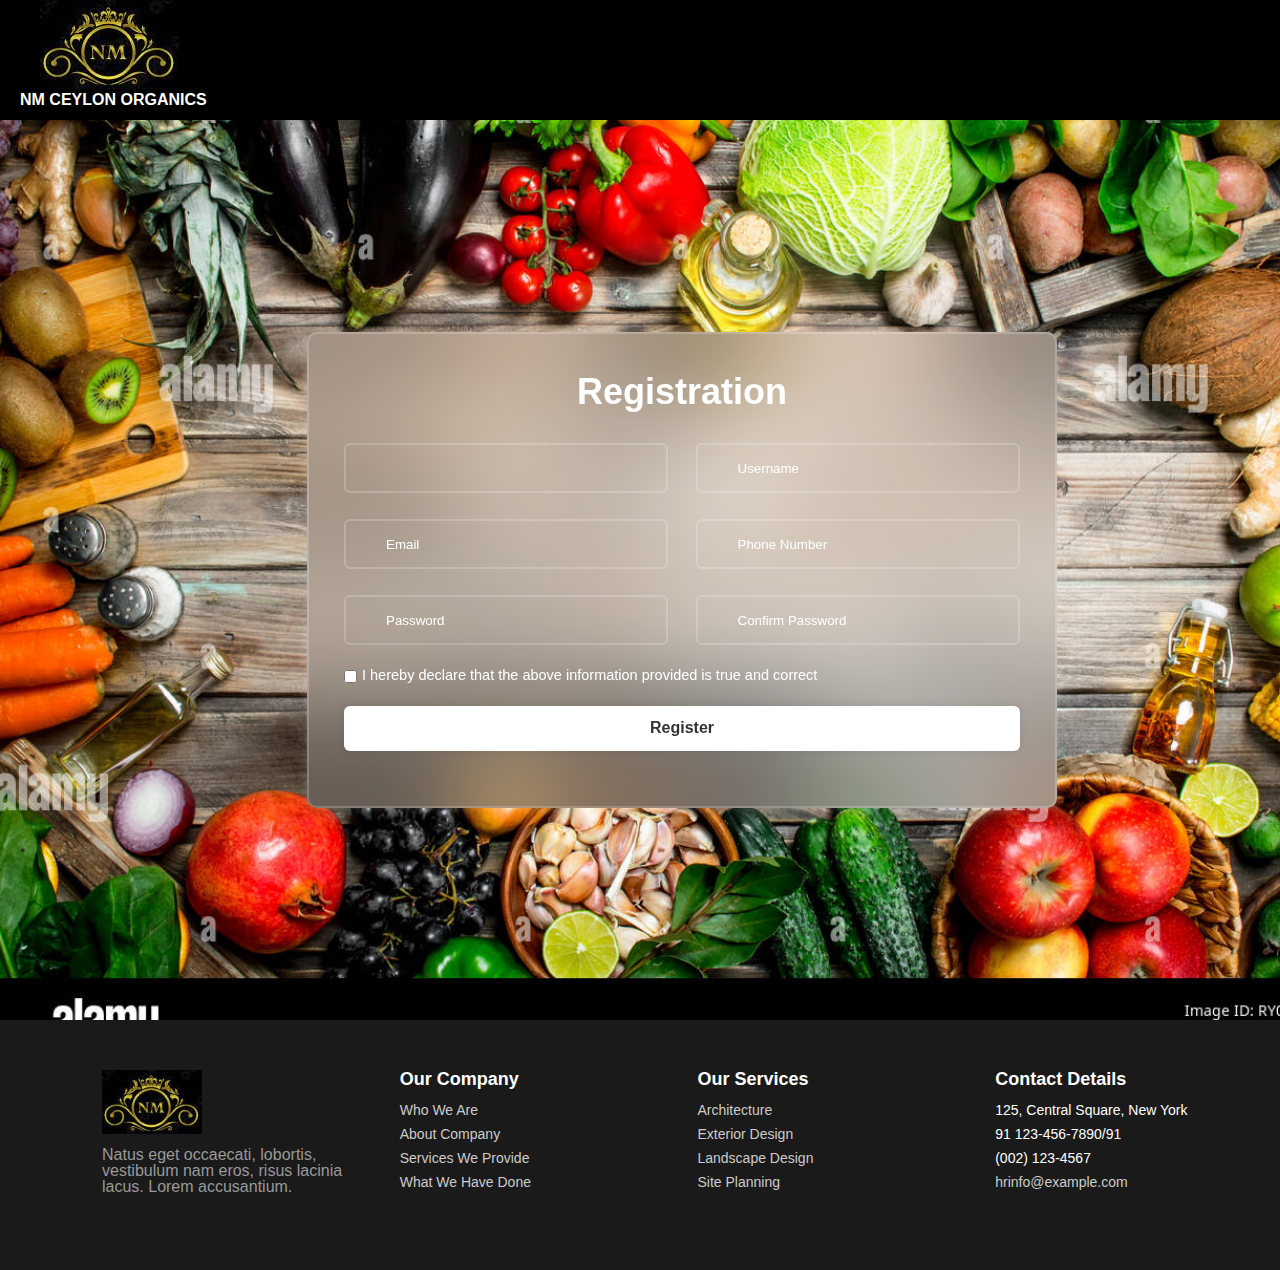
<file: NMC/Register.html>
<!DOCTYPE html>
<html lang ="en">
    <head>
        <meta charset="UTF-8">
        <meta http-equiv="X-UA-Compatible" content="IE=edge">
        <meta name="viewport" content="width=device-width,initial-scale=1.0">
        <title>Register Page</title>
        <link rel="stylesheet" href="registerstyle.css">
        <script type="text/javascript">
           function Dovalidate() {
    // Get form inputs
    let inputFull_Name = document.Register.Full_Name.value.trim();
    let inputUsername = document.Register.Username.value.trim();
    let inputEmail = document.Register.Email.value.trim();
    let inputPhone_Number = document.Register.Phone_Number.value.trim();
    let inputPassword = document.Register.Password.value;
    let inputConfirm_Password = document.Register.Confirm_Password.value;

    // Check if full name is empty
    if (inputFull_Name === "") {
        alert("Please fill in the full name!");
        return false;
    }

    // Check if username is empty
    if (inputUsername === "") {
        alert("Please fill in the username!");
        return false;
    }

    // Check if email is empty
    if (inputEmail === "") {
        alert("Please enter an email!");
        return false;
    }

    // Validate email format
    let atpos = inputEmail.indexOf("@");
    let dotpos = inputEmail.lastIndexOf(".");
    if (atpos < 1 || dotpos - atpos < 2 || dotpos === inputEmail.length - 1) {
        alert("Please enter a valid email address!");
        return false;
    }

    // Check if phone number is empty
    if (inputPhone_Number === "") {
        alert("Please enter a phone number!");
        return false;
    }

    // Validate phone number (ensure it contains only digits)
    if (isNaN(inputPhone_Number)) {
        alert("Please enter a valid phone number!");
        return false;
    }

    // Validate phone number length (adjust based on requirements)
    if (inputPhone_Number.length < 10 || inputPhone_Number.length > 15) {
        alert("Phone number must be between 10 and 15 digits!");
        return false;
    }

    // Validate password complexity
    let passwordReg = /^(?=.*\d)(?=.*[a-z])(?=.*[A-Z])(?=.*[!@#$%^&*]).{8,}$/;
    if (!passwordReg.test(inputPassword)) {
        alert(
            "Password must contain at least 8 characters, including at least one digit, one uppercase letter, one lowercase letter, and one special character!"
        );
        return false;
    }

    // Check if passwords match
    if (inputPassword !== inputConfirm_Password) {
        alert("Passwords do not match!");
        return false;
    }

    return true; // If all validations pass
}

           
        </script>
    </head>
    <body>
        <header>
            <div class="logo">
                <img src="images.jpeg">
                <h3 style="color: white;">NM CEYLON ORGANICS</h3>
            </div>
        </header>
        <section>
            <div class="wrapper">
                <form name="Register" onsubmit="return Dovalidate()" action="Doregister.php" method="POST">
                    <h1>Registration</h1>

                    <div class="input-box">
                        <div class="input-field">
                            <input type="text" name="Full_Name" laceholder="Full Name"
                            required>
                        </div> 
                        <div class="input-field">
                            <input type="text" name="Username" placeholder="Username"
                            required>
                        </div>
                    </div>  

                    <div class="input-box">
                        <div class="input-field">
                            <input type="email" name="Email" placeholder="Email"
                            required>
                        </div> 
                        <div class="input-field">
                            <input type="number" name="Phone_Number" placeholder="Phone Number"
                            required>
                        </div>  
                    </div>  
                    
                    <div class="input-box">
                        <div class="input-field">
                            <input type="password" name="Password" placeholder="Password"
                            required>
                        </div> 
                        <div class="input-field">
                            <input type="password" name="Confirm_Password" placeholder="Confirm Password"
                            required>
                        </div>
                    </div>
                    <label><input type="checkbox">I hereby declare that
                    the above information provided is true and correct   
                    </label>

                    <button type="submit" class="btn">Register</button>
                </form>
            </div>
        </section>
        <footer class="footer">
            <div class="footer-container">
                <!-- Company Info -->
                <div class="footer-box">
                    <img src="images.jpeg" alt="Company Logo" class="company-logo">
                    <p>Natus eget occaecati, lobortis, vestibulum nam eros, risus lacinia lacus. Lorem accusantium.</p>
                    <div class="social-icons">
                        <a href="#"><i class="fab fa-facebook-f"></i></a>
                        <a href="#"><i class="fab fa-twitter"></i></a>
                        <a href="#"><i class="fab fa-google"></i></a>
                        <a href="#"><i class="fab fa-linkedin-in"></i></a>
                    </div>
                </div>
        
                <!-- Company Links -->
                <div class="footer-box">
                    <h3>Our Company</h3>
                    <ul>
                        <li><a href="#">Who We Are</a></li>
                        <li><a href="#">About Company</a></li>
                        <li><a href="#">Services We Provide</a></li>
                        <li><a href="#">What We Have Done</a></li>
                    </ul>
                </div>
        
                <!-- Services Links -->
                <div class="footer-box">
                    <h3>Our Services</h3>
                    <ul>
                        <li><a href="#">Architecture</a></li>
                        <li><a href="#">Exterior Design</a></li>
                        <li><a href="#">Landscape Design</a></li>
                        <li><a href="#">Site Planning</a></li>
                    </ul>
                </div>
        
                <!-- Contact Details -->
                <div class="footer-box">
                    <h3>Contact Details</h3>
                    <ul>
                        <li>125, Central Square, New York</li>
                        <li>91 123-456-7890/91</li>
                        <li>(002) 123-4567</li>
                        <li><a href="mailto:hrinfo@example.com">hrinfo@example.com</a></li>
                    </ul>
                </div>
            </div>

        </footer>
    </body>
</html>
</file>
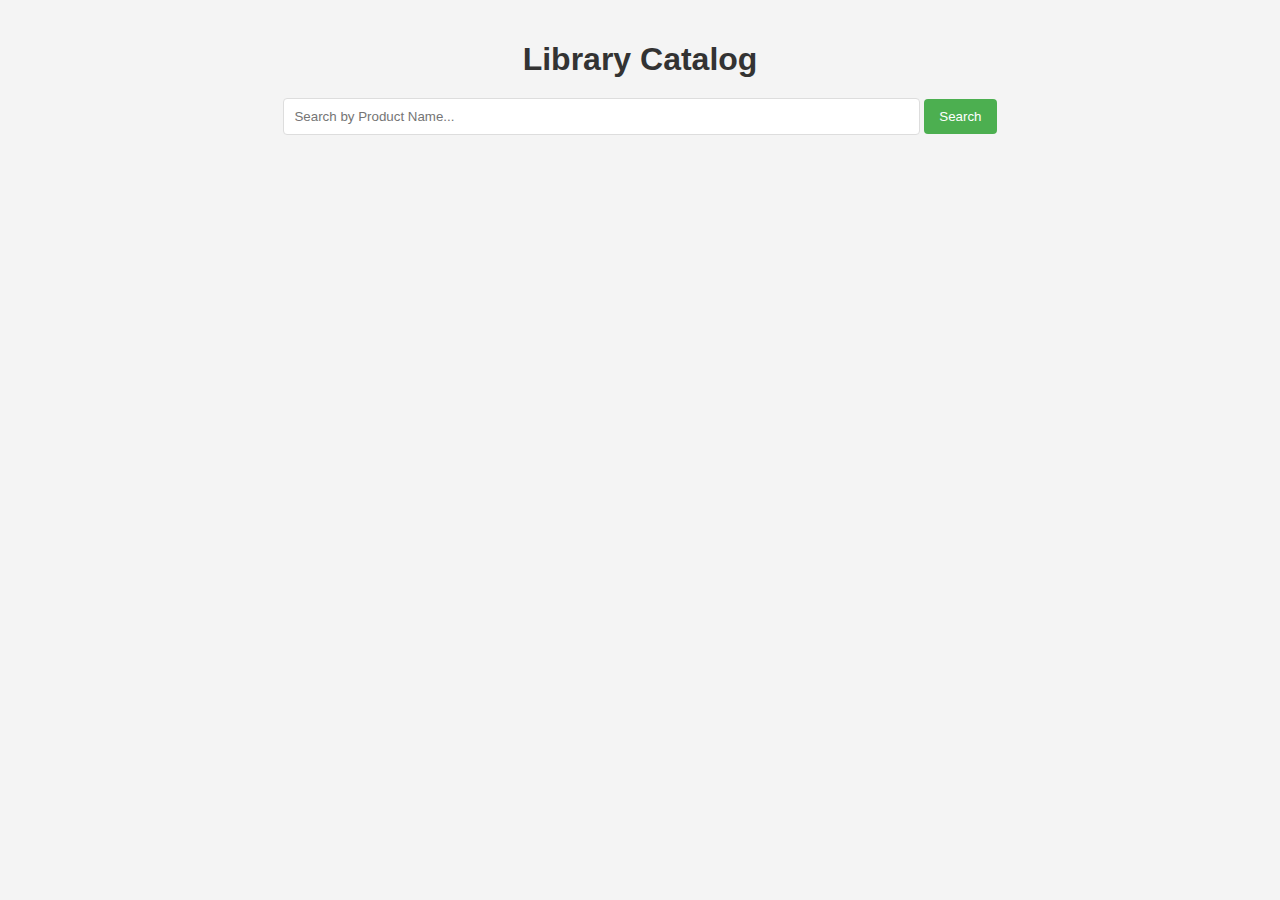
<file: NMC/search_books.html>
<!DOCTYPE html>
<html lang="en">
<head>
    <meta charset="UTF-8">
    <meta name="viewport" content="width=device-width, initial-scale=1.0">
    <title>Search Books</title>
    <link rel="stylesheet" href="search.css">
</head>
<body>
    <div class="container">
        <h1>Library Catalog</h1>
        <div class="search-bar">
            <input type="text" id="searchBar" placeholder="Search by Product Name...">
            <button id="searchButton">Search</button>
            <button id="clearButton" style="display:none;">Clear</button>
        </div>
        <div id="bookResults" class="book-grid"></div>
    </div>
    <script src="search.js"></script>
</body>
</html>
</file>
<file: NMC/view.css>
body {
    font-family: Arial, sans-serif;
    background-color: #f4f4f4;
    margin: 0;
    padding: 0;
}

.container {
    width: 80%;
    margin: auto;
    padding: 20px;
    text-align: center;
}

h1 {
    color: #333;
    margin-bottom: 20px;
}

.search-bar {
    margin-bottom: 20px;
}

#searchBar {
    width: 60%;
    padding: 10px;
    border: 1px solid #ddd;
    border-radius: 4px;
}

#searchButton {
    padding: 10px 15px;
    border: none;
    background-color: #4CAF50;
    color: white;
    border-radius: 4px;
    cursor: pointer;
}

#searchButton:hover {
    background-color: #45a049;
}

#clearButton {
    padding: 10px 15px;
    border: none;
    background-color: #f44336;
    color: white;
    border-radius: 4px;
    cursor: pointer;
    margin-left: 5px;
}

#clearButton:hover {
    background-color: #d32f2f;
}

#products-container {
    display: grid;
    grid-template-columns: repeat(auto-fill, minmax(250px, 1fr));
    gap: 20px;
}

.product-item {
    background-color: #fff;
    border: 1px solid #ddd;
    padding: 20px;
    border-radius: 8px;
    text-align: center;
    box-shadow: 0 0 10px rgba(0, 0, 0, 0.05);
}

.product-item img {
    width: 100%; /* Ensures image scales properly */
    height: 200px; /* Set fixed height for uniformity */
    object-fit: cover; /* Crop image to fit */
    border-radius: 8px;
}

.product-item h2 {
    font-size: 1.2em;
    color: #333;
}

.product-item p {
    font-size: 1em;
    color: #777;
}

.product-item .price {
    font-size: 1.5em;
    color: #4CAF50;
    font-weight: bold;
}
</file>
<file: NMC/pmstyles.css>
/* General Body Styles */
body {
    font-family: 'Roboto', sans-serif;
    background: linear-gradient(135deg, #f7f9fc, #e8ebf3);
    margin: 0;
    padding: 0;
    display: flex;
    justify-content: center;
    align-items: center;
    min-height: 100vh;
}

/* Container */
.container {
    background: white;
    border-radius: 12px;
    padding: 25px;
    width: 90%;
    max-width: 700px;
    box-shadow: 0 8px 24px rgba(0, 0, 0, 0.1);
    overflow: hidden;
}

/* Header */
header {
    text-align: center;
    margin-bottom: 20px;
}

header h1 {
    font-size: 24px;
    color: #333;
}

header p {
    font-size: 14px;
    color: #666;
    margin-top: 5px;
}

/* Form Section */
.form-section {
    margin-bottom: 20px;
}

form {
    display: flex;
    flex-wrap: wrap;
    gap: 10px;
}

form input {
    flex: 1;
    min-width: calc(33% - 10px);
    padding: 10px 15px;
    border: 1px solid #d6dbe1;
    border-radius: 8px;
    font-size: 14px;
    transition: border 0.3s, box-shadow 0.3s;
}

form input:focus {
    outline: none;
    border-color: #4a90e2;
    box-shadow: 0 0 8px rgba(74, 144, 226, 0.2);
}

form button {
    padding: 12px 15px;
    font-size: 14px;
    color: white;
    background-color: #4a90e2;
    border: none;
    border-radius: 8px;
    cursor: pointer;
    transition: background-color 0.3s ease;
    flex: 1;
    max-width: 100px;
}

form button:hover {
    background-color: #357ab8;
}

/* Table Section */
.table-section h2 {
    margin-bottom: 10px;
    color: #333;
    font-size: 18px;
}

table {
    width: 100%;
    border-collapse: collapse;
    margin-top: 10px;
    background: #f8f9fc;
    border-radius: 8px;
    overflow: hidden;
}

table thead {
    background: #4a90e2;
    color: white;
    text-transform: uppercase;
}

table th, table td {
    padding: 12px 15px;
    text-align: center;
    border: 1px solid #e6e9ef;
}

table tbody tr:nth-child(odd) {
    background: #ffffff;
}

table tbody tr:nth-child(even) {
    background: #f4f7fc;
}

table tbody tr:hover {
    background: #eaf3fc;
}

/* Image Styling */
table img {
    width: 50px;
    height: 50px;
    object-fit: cover;
    border-radius: 6px;
}

/* Button Styles */
button.action-btn {
    padding: 8px 12px;
    font-size: 12px;
    border: none;
    border-radius: 6px;
    cursor: pointer;
    font-weight: 500;
}

button.edit {
    background: #ffcc00;
    color: #333;
}

button.edit:hover {
    background: #e6b800;
}

button.delete {
    background: #ff4d4d;
    color: white;
}

button.delete:hover {
    background: #e63939;
}
</file>
<file: NMC/search.css>
body {
    font-family: Arial, sans-serif;
    background-color: #f4f4f4;
    margin: 0;
    padding: 0;
}

.container {
    width: 80%;
    margin: auto;
    padding: 20px;
    text-align: center;
}

h1 {
    color: #333;
    margin-bottom: 20px;
}

.search-bar {
    margin-bottom: 20px;
}

#searchBar {
    width: 60%;
    padding: 10px;
    border: 1px solid #ddd;
    border-radius: 4px;
}

#searchButton {
    padding: 10px 15px;
    border: none;
    background-color: #4CAF50;
    color: white;
    border-radius: 4px;
    cursor: pointer;
}

#searchButton:hover {
    background-color: #45a049;
}

#clearButton {
    padding: 10px 15px;
    border: none;
    background-color: #f44336; /* Red color */
    color: white;
    border-radius: 4px;
    cursor: pointer;
    margin-left: 5px;
}

#clearButton:hover {
    background-color: #d32f2f; /* Darker red */
}


.book-grid {
    display: grid;
    grid-template-columns: repeat(auto-fit, minmax(200px, 1fr));
    gap: 20px;
    margin-top: 20px;
}

.book-card {
    background: white;
    border: 1px solid #ddd;
    border-radius: 8px;
    padding: 15px;
    text-align: center;
    box-shadow: 0 2px 5px rgba(0, 0, 0, 0.1);
}

.book-card img {
    max-width: 100%;
    height: auto;
    max-height: 200px;
    border-radius: 4px;
}

.book-card h3 {
    color: #333;
    margin: 10px 0 5px;
}

.book-card p {
    color: #555;
    margin: 5px 0;
}
</file>
<file: NMC/Aboutus.css>
/*
html5doctor.com Reset Stylesheet
v1.6.1
Last Updated: 2010-09-17
Author: Richard Clark - http://richclarkdesign.com
Twitter: @rich_clark
*/

html, body, div, span, object, iframe,
h1, h2, h3, h4, h5, h6, p, blockquote, pre,
abbr, address, cite, code,
del, dfn, em, img, ins, kbd, q, samp,
small, strong, sub, sup, var,
b, i,
dl, dt, dd, ol, ul, li,
fieldset, form, label, legend,
table, caption, tbody, tfoot, thead, tr, th, td,
article, aside, canvas, details, figcaption, figure,
footer, header, hgroup, menu, nav, section, summary,
time, mark, audio, video {
    margin:0;
    padding:0;
    border:0;
    outline:0;
    font-size:100%;
    vertical-align:baseline;
    background:transparent;
}

body {
    line-height:1;
}

article,aside,details,figcaption,figure,
footer,header,hgroup,menu,nav,section {
    display:block;
}

nav ul {
    list-style:none;
}

blockquote, q {
    quotes:none;
}

blockquote:before, blockquote:after,
q:before, q:after {
    content:'';
    content:none;
}

a {
    margin:0;
    padding:0;
    font-size:100%;
    vertical-align:baseline;
    background:transparent;
}

/* change colours to suit your needs */
ins {
    background-color:#ff9;
    color:#000;
    text-decoration:none;
}

/* change colours to suit your needs */
mark {
    background-color:#ff9;
    color:#000;
    font-style:italic;
    font-weight:bold;
}

del {
    text-decoration: line-through;
}

abbr[title], dfn[title] {
    border-bottom:1px dotted;
    cursor:help;
}

table {
    border-collapse:collapse;
    border-spacing:0;
}

/* change border colour to suit your needs */
hr {
    display:block;
    height:1px;
    border:0;  
    border-top:1px solid #cccccc;
    margin:1em 0;
    padding:0;
}

input, select {
    vertical-align:middle;
}
/*-------------------------------------------Main Code ---------------------------------------------------------*/
*{
    margin: 0;
    padding: 0;
    box-sizing: border-box;
    font-family: "Poppins",sans-serif;
}
.wrapper
{
    height: 100%;
    width: 100%;
}
header
{
    height: 115px;
    width: 100%;
    background-color: black;
}
/*section{
    width: 100%;
    height: 0;
    display: flex;
    justify-content: center;
    align-items: center;
    min-height: 100vh;
    background: #fff;
    background-size: cover;
    background-position: center;
}
 */
.about {
    width: 100%;
    height: 50vh; /* Full viewport height */
    display: flex;
    justify-content: flex-start; /* Aligns content to the left */
    align-items: flex-start; /* Aligns content to the top */
    padding: 20px;  /*Optional padding */
    margin-bottom: 0; /* Remove space at the bottom of the About section */
}


.container {
    width: 100%;
}

.row {
    display: flex;
    justify-content: flex-start; /* Aligns items in the row to the left */
}

.logo2 {
    margin-left: 150px; /* Add some space from the left side */
    margin-top: 100px;
}

.logo2 img {
    width: 150px; /* Adjust the size of the image */
    height: auto;
}

.detail {
    width: 100%;
    padding: 20px; /* Optional padding around the section */
    background-color: #f4f4f4; /* Optional background color for contrast */
    border-radius: 8px; /* Optional rounded corners */
    margin-left: 150px; /* Add some space from the left side */
    margin-top: 100px;
}

.detail h3 {
    color: black; /* Black text color */
    font-weight: bold; /* Bold font */
    font-size: 24px; /* Optional font size adjustment */
    margin-bottom: 15px; /* Optional spacing between h3 and p */
}

.detail p {
    font-style: italic; /* Italicized text */
    font-size: 16px; /* Optional font size adjustment */
    color: #333; /* Optional color for better readability */
}

.four-headings {
    display: flex;
    justify-content: space-between; /* Distribute evenly */
    align-items: center; /* Align vertically in the center */
    width: 100%;
    background-color: rgb(187, 187, 255);
    padding: 40px 0;
    margin-top: -60px;

  
}

.heading-item {
    text-align: center;
   
    width: 22%; /* Each item will take up about 1/4th of the width */
    /*background-color: rgb(187, 187, 255);*/
    padding: 40px; 
}

.heading-item h2 {
    font-size: 30px;
    margin-bottom: 10px; /* Space between h2 and h3 */
}

.heading-item h3 {
    font-size: 20px;
    color: #555;
}


.skills {
    background-color: #fff;
    padding: 20px; /* Add padding as needed */
    width: 100%;
    height: auto; /* Auto height, removes excessive space */
    display: block;  /* Ensure content is stacked vertically */
    text-align: center;
    margin-top: -10px; /* Reduce the space between About and Skills */
}

/* Skill Container */
.skill-container {
    width: 80%;
    margin: 0 auto;
    display: flex;
    flex-direction: column; /* Stack items vertically */
    align-items: center;    /* Center the content horizontally */
    justify-content: flex-start; /* Align items from the top */
}

/* Heading */
.skills h2 {
    font-size: 32px;
    margin-bottom: 20px;  /* Space below the heading */
}

/* Paragraph */
.skills p {
    font-size: 18px;
    color: #555;
    margin-bottom: 30px;  /* Space below the paragraph */
    text-align: center;   /* Ensure text is centered */
}

/* Skill bars */
.skill-bar {
    width: 80%;
    background-color: #e4e4e4;
    margin: 10px auto;
    border-radius: 5px;
    overflow: hidden;
}

.skill {
    height: 30px;
    background-color: #4caf50;
    color: white;
    text-align: center;
    line-height: 30px;
    border-radius: 5px;
    font-size: 14px;
}

.skill span {
    padding: 0 10px;
}

.test {
    background-color: #fff;
    padding: 20px; /* Add padding as needed */
    width: 100%;
    height: auto; /* Auto height, removes excessive space */
    display: block;  /* Ensure content is stacked vertically */
    text-align: center;
    margin-top: -10px; /* Reduce the space between About and Skills */
}

.testt h2 {
    font-size: 32px;
    margin-bottom: 20px;  /* Space below the heading */
}

/* Paragraph */
.testt p {
    font-size: 18px;
    color: #555;
    margin-bottom: 30px;  /* Space below the paragraph */
    text-align: center;   /* Ensure text is centered */
}

/* Slideshow section styling */
.slideshow-container {
    position: relative;
    max-width: 100%;
    height: 40vh;
    margin: 0 auto;
    overflow: hidden;
    margin-top: 50px; /* Add margin-top to push it down below the previous sections */
}

/* Hide all slides by default */
.slide {
    display: none;
    position: absolute;
    width: 100%;
    height: 100%;
    text-align: center;
}

/* Make the active slide visible */
.slide.active {
    display: block;
}

/* Image styling */
/* Image styling for circular and smaller size */
.slide img {
    width: 150px; /* Adjust width to your desired size */
    height: 150px; /* Set height equal to width for a perfect circle */
    border-radius: 50%; /* Make the image circular */
    object-fit: cover; /* Ensure the image fits well inside the circle */
    margin: 0 auto; /* Center the image horizontally */
    display: block; /* Ensures the image is a block element */
}


/* Text styling */
.slide h2, .slide p {
    color: rgb(0, 0, 0);
    position: absolute;
    bottom: 20px;
    width: 100%;
    margin: 5px 0; /* Adjust the margin to remove space between elements */
    padding: 0; 
    text-align: center;
    font-family: Arial, sans-serif;
}

.slide h2 {
    font-size: 30px;
    font-weight: bold;
    margin-bottom: 50px;
}

.slide p {
    font-size: 15px;
    font-style: italic;
    margin-top: 50px;
}

.slide-buttons {
    text-align: center;
    margin-top: 10px;
}

.slide-btn {
    width: 12px;
    height: 12px;
    margin: 5px;
    background-color: #ccc;
    border: none;
    border-radius: 50%;
    display: inline-block;
    cursor: pointer;
    transition: background-color 0.3s;
}

.slide-btn:hover, .slide-btn.active {
    background-color: #4caf50;
}



.logo{
    float: left;
    padding-left: 20px;
}
.logo img{
    padding-left: 20px;
    
}
li a
{
    color: white;
    text-decoration: none;
}

nav {
    float: right;
    margin-right: 70px;
    word-spacing: 30px;
    font-size: 20px;  
    padding: 25px;
}
nav li
{
    display: inline-block;
    line-height: 50px;
}
nav ul li a:hover {
    color: #ff6600;
}
footer
{
    height: 100%;
    width: 100%;
    background-color: black;
}

.footer {
    background-color: #1a1a1a;
    padding: 50px 0;
    color: white;
}

.footer-container {
    display: flex;
    justify-content: space-between;
    max-width: 1200px;
    margin: 0 auto;
    padding: 0 20px;
}

.footer-box {
    width: 23%;
}

.footer-box h3 {
    color: white;
    margin-bottom: 15px;
    font-size: 18px;
}

.footer-box ul {
    list-style-type: none;
}

.footer-box ul li {
    margin-bottom: 10px;
    font-size: 14px;
}

.footer-box ul li a {
    text-decoration: none;
    color: #ccc;
    transition: color 0.3s;
}

.footer-box ul li a:hover {
    color: #ff6600;
}

.company-logo {
    width: 100px;
    margin-bottom: 10px;
}

.footer-box p {
    margin-bottom: 20px;
    color: #999;
}

.social-icons a {
    margin-right: 10px;
    color: white;
    font-size: 16px;
    text-decoration: none;
}

.social-icons a:hover {
    color: #ff6600;
}
</file>
<file: NMC/login.css>
/*
html5doctor.com Reset Stylesheet
v1.6.1
Last Updated: 2010-09-17
Author: Richard Clark - http://richclarkdesign.com
Twitter: @rich_clark
*/

html, body, div, span, object, iframe,
h1, h2, h3, h4, h5, h6, p, blockquote, pre,
abbr, address, cite, code,
del, dfn, em, img, ins, kbd, q, samp,
small, strong, sub, sup, var,
b, i,
dl, dt, dd, ol, ul, li,
fieldset, form, label, legend,
table, caption, tbody, tfoot, thead, tr, th, td,
article, aside, canvas, details, figcaption, figure,
footer, header, hgroup, menu, nav, section, summary,
time, mark, audio, video {
    margin:0;
    padding:0;
    border:0;
    outline:0;
    font-size:100%;
    vertical-align:baseline;
    background:transparent;
}

body {
    line-height:1;
}

article,aside,details,figcaption,figure,
footer,header,hgroup,menu,nav,section {
    display:block;
}

nav ul {
    list-style:none;
}

blockquote, q {
    quotes:none;
}

blockquote:before, blockquote:after,
q:before, q:after {
    content:'';
    content:none;
}

a {
    margin:0;
    padding:0;
    font-size:100%;
    vertical-align:baseline;
    background:transparent;
}

/* change colours to suit your needs */
ins {
    background-color:#ff9;
    color:#000;
    text-decoration:none;
}

/* change colours to suit your needs */
mark {
    background-color:#ff9;
    color:#000;
    font-style:italic;
    font-weight:bold;
}

del {
    text-decoration: line-through;
}

abbr[title], dfn[title] {
    border-bottom:1px dotted;
    cursor:help;
}

table {
    border-collapse:collapse;
    border-spacing:0;
}

/* change border colour to suit your needs */
hr {
    display:block;
    height:1px;
    border:0;  
    border-top:1px solid #cccccc;
    margin:1em 0;
    padding:0;
}

input, select {
    vertical-align:middle;
}
/*-------------------------------------------Main Code ---------------------------------------------------------*/
*{
    margin: 0;
    padding: 0;
    box-sizing: border-box;
    font-family: "Poppins",sans-serif;
}

header
{
    height: 120px;
    width: 1364px;
    background-color: black;
}
footer
{
    height: 250px;
    width: 1364px;
    background-color:black;
}

.logo{
    float: left;
    padding-left: 20px;
}
.logo img{
    padding-left: 20px;
    
}


section{
    width: 1364px;
    height: 400px;
    display: flex;
    justify-content: center;
    align-items: center;
    min-height: 100vh;
    background: url('2.jpg') no-repeat;
    background-size: cover;
    background-position: center;
}

.wrapper{
    width: 420px;
    background: transparent;
    border: 2px solid rgba(255, 255, 255, .2);
    backdrop-filter: blur(20px);
    box-shadow: 0 0 10px rgba(0, 0, 0, .2);
    color: #fff;
    border-radius: 10px;
    padding: 30px 40px;
}

.wrapper h1{
    font-size: 36px;
    text-align: center;
}

.wrapper .input-box{
    position: relative;
    width: 100%;
    height: 50px;
    margin: 30px 0;
}

.input-box input{
    width: 100%;
    height: 100%;
    background: transparent;
    border: none;
    outline: none;
    border: 2px solid rgba(255,255,255, .2);
    border-radius: 40px;
    font-size: 16px;
    color:#fff ;
    padding: 20px 45px 20px 20px;
}

.input-box input::placeholder{
    color: #fff;
}

.input-box i{
    position: absolute;
    right: 20px;
    top: 50%;
    transform: translateY(-50%);
    font-size: 20px;
}

.wrapper .remember-forgot {
    display: flex;
    justify-content: space-between;
    font-size: 14.5px;
    margin: -15px 0 15px;
}

.remember-forgot label input{
    align-content: #fff;
    margin-right: 3px;
}

.remember-forgot a{
    color: #fff;
    text-decoration: none;
}

.remember-forgot a:hover{
    text-decoration: underline;
}

.wrapper .btn{
    width: 100%;
    height: 45px;
    background: #fff;
    border: none;
    outline: none;
    border-radius: 40px;
    box-shadow: 0 0 10px rgba(0, 0, 0, .1);
    cursor: pointer;
    font-size: 16px;
    color: #333;
    font-weight: 600;
}

.wrapper .register-link{
    font-size: 14.5px;
    text-align: center;
    margin: 20px 0 15px;
}

.register-link p a {
    color: #fff;
    text-decoration: none;
    font-weight: 600;
}

.register-link p a:hover{
    text-decoration: underline;
}

.footer {
    background-color: #1a1a1a;
    padding: 50px 0;
    color: white;
}

.footer-container {
    display: flex;
    justify-content: space-between;
    max-width: 1200px;
    margin: 0 auto;
    padding: 0 20px;
}

.footer-box {
    width: 23%;
}

.footer-box h3 {
    color: white;
    margin-bottom: 15px;
    font-size: 18px;
}

.footer-box ul {
    list-style-type: none;
}

.footer-box ul li {
    margin-bottom: 10px;
    font-size: 14px;
}

.footer-box ul li a {
    text-decoration: none;
    color: #ccc;
    transition: color 0.3s;
}

.footer-box ul li a:hover {
    color: #ff6600;
}

.company-logo {
    width: 100px;
    margin-bottom: 10px;
}

.footer-box p {
    margin-bottom: 20px;
    color: #999;
}

.social-icons a {
    margin-right: 10px;
    color: white;
    font-size: 16px;
    text-decoration: none;
}

.social-icons a:hover {
    color: #ff6600;
}
</file>
<file: NMC/contactstyle.css>
/*
html5doctor.com Reset Stylesheet
v1.6.1
Last Updated: 2010-09-17
Author: Richard Clark - http://richclarkdesign.com
Twitter: @rich_clark
*/

html, body, div, span, object, iframe,
h1, h2, h3, h4, h5, h6, p, blockquote, pre,
abbr, address, cite, code,
del, dfn, em, img, ins, kbd, q, samp,
small, strong, sub, sup, var,
b, i,
dl, dt, dd, ol, ul, li,
fieldset, form, label, legend,
table, caption, tbody, tfoot, thead, tr, th, td,
article, aside, canvas, details, figcaption, figure,
footer, header, hgroup, menu, nav, section, summary,
time, mark, audio, video {
    margin:0;
    padding:0;
    border:0;
    outline:0;
    font-size:100%;
    vertical-align:baseline;
    background:transparent;
}

body {
    line-height:1;
}

article,aside,details,figcaption,figure,
footer,header,hgroup,menu,nav,section {
    display:block;
}

nav ul {
    list-style:none;
}

blockquote, q {
    quotes:none;
}

blockquote:before, blockquote:after,
q:before, q:after {
    content:'';
    content:none;
}

a {
    margin:0;
    padding:0;
    font-size:100%;
    vertical-align:baseline;
    background:transparent;
}

/* change colours to suit your needs */
ins {
    background-color:#ff9;
    color:#000;
    text-decoration:none;
}

/* change colours to suit your needs */
mark {
    background-color:#ff9;
    color:#000;
    font-style:italic;
    font-weight:bold;
}

del {
    text-decoration: line-through;
}

abbr[title], dfn[title] {
    border-bottom:1px dotted;
    cursor:help;
}

table {
    border-collapse:collapse;
    border-spacing:0;
}

/* change border colour to suit your needs */
hr {
    display:block;
    height:1px;
    border:0;  
    border-top:1px solid #cccccc;
    margin:1em 0;
    padding:0;
}

input, select {
    vertical-align:middle;
}
/*-------------------------------------------Main Code ---------------------------------------------------------*/
*{
    margin: 0;
    padding: 0;
    box-sizing: border-box;
    font-family: "Poppins",sans-serif;
}
.wrapper
{
    height: 100%;
    width: 100%;
}
header
{
    height: 115px;
    width: 100%;
    background-color: black;
}
/*section{
    width: 100%;
    height: 100%;
    display: flex;
    justify-content: center;
    align-items: center;
    min-height: 100vh;
    background: #fff;
    background-size: cover;
    background-position: center;
}*/

.contact-us {
    padding: 40px 0;
    background-color: #f4f4f4;
    text-align: left;
}

.container {
    width: 80%;
    margin: 0 auto;
    display: flex;
    justify-content: space-between;
    gap: 40px;
}

.contact-info {
    width: 45%;
}

.contact-info .info-item {
    background-color: #fff;
    padding: 20px;
    margin-bottom: 20px;
    border-radius: 8px;
    box-shadow: 0 2px 10px rgba(0, 0, 0, 0.1);
}

.contact-info .info-item i {
    font-size: 40px;
    color: #4caf50;
    margin-bottom: 10px;
}

.contact-info .info-item h3 {
    font-size: 20px;
    color: #333;
}

.contact-info .info-item p {
    font-size: 16px;
    color: #555;
}

.inquire-form {
    width: 45%;
    background-color: #fff;
    padding: 20px;
    border: 1px solid #ddd;
    border-radius: 8px;
    box-shadow: 0 2px 4px rgba(0, 0, 0, 0.1);
}

.inquire-form h2 {
    font-size: 24px;
    margin-bottom: 20px;
    text-align: center;
    color: #333;
}

.form-group {
    margin-bottom: 15px;
}

.form-group label {
    display: block;
    font-size: 14px;
    font-weight: bold;
    margin-bottom: 5px;
    color: #555;
}

.form-group input,
.form-group textarea {
    width: 100%;
    padding: 10px;
}

.inquire-btn {
    width: 100%;
    padding: 10px;
    background-color: #007BFF;
    color: white;
    border: none;
    border-radius: 4px;
    font-size: 16px;
    cursor: pointer;
    transition: background-color 0.3s ease;
}

.inquire-btn:hover {
    background-color: #0056b3;
}

/* Responsive design for smaller screens */
@media (max-width: 768px) {
    .container {
        flex-direction: column;
        align-items: center;
    }

    .contact-info, .inquire-form {
        width: 80%;
        margin-bottom: 20px;
    }
}

.map-section {
    padding: 40px 0;
    background-color: #f4f4f4;
    text-align: center;
}

.map-container {
    width: 80%;
    margin: 0 auto;
}

.map h2 {
    font-size: 24px;
    margin-bottom: 20px;
    color: #333;
}

.map iframe {
    border-radius: 8px;
    box-shadow: 0 2px 10px rgba(0, 0, 0, 0.1);
}

li a
{
    color: white;
    text-decoration: none;
}

nav
{
    float: right;
    margin-right: 200px;
    word-spacing: 30px;
    font-size: 20px;  
    padding: 25px;
}
nav li
{
    display: inline-block;
    line-height: 50px;
}
nav ul li a:hover {
    color: #ff6600;
}

.logo{
    float: left;
    padding-left: 20px;
}
.logo img{
    padding-left: 20px;
    
}
footer
{
    height: 100%;
    width: 100%;
    background-color: black;
}

.footer {
    background-color: #1a1a1a;
    padding: 50px 0;
    color: white;
}

.footer-container {
    display: flex;
    justify-content: space-between;
    max-width: 1200px;
    margin: 0 auto;
    padding: 0 20px;
}

.footer-box {
    width: 23%;
}

.footer-box h3 {
    color: white;
    margin-bottom: 15px;
    font-size: 18px;
}

.footer-box ul {
    list-style-type: none;
}

.footer-box ul li {
    margin-bottom: 10px;
    font-size: 14px;
}

.footer-box ul li a {
    text-decoration: none;
    color: #ccc;
    transition: color 0.3s;
}

.footer-box ul li a:hover {
    color: #ff6600;
}

.company-logo {
    width: 100px;
    margin-bottom: 10px;
}

.footer-box p {
    margin-bottom: 20px;
    color: #999;
}

.social-icons a {
    margin-right: 10px;
    color: white;
    font-size: 16px;
    text-decoration: none;
}

.social-icons a:hover {
    color: #ff6600;
}
</file>
<file: NMC/Cdash.css>
/*
html5doctor.com Reset Stylesheet
v1.6.1
Last Updated: 2010-09-17
Author: Richard Clark - http://richclarkdesign.com
Twitter: @rich_clark
*/

html, body, div, span, object, iframe,
h1, h2, h3, h4, h5, h6, p, blockquote, pre,
abbr, address, cite, code,
del, dfn, em, img, ins, kbd, q, samp,
small, strong, sub, sup, var,
b, i,
dl, dt, dd, ol, ul, li,
fieldset, form, label, legend,
table, caption, tbody, tfoot, thead, tr, th, td,
article, aside, canvas, details, figcaption, figure,
footer, header, hgroup, menu, nav, section, summary,
time, mark, audio, video {
    margin:0;
    padding:0;
    border:0;
    outline:0;
    font-size:100%;
    vertical-align:baseline;
    background:transparent;
}

body {
    line-height:1;
}

article,aside,details,figcaption,figure,
footer,header,hgroup,menu,nav,section {
    display:block;
}

nav ul {
    list-style:none;
}

blockquote, q {
    quotes:none;
}

blockquote:before, blockquote:after,
q:before, q:after {
    content:'';
    content:none;
}

a {
    margin:0;
    padding:0;
    font-size:100%;
    vertical-align:baseline;
    background:transparent;
}

/* change colours to suit your needs */
ins {
    background-color:#ff9;
    color:#000;
    text-decoration:none;
}

/* change colours to suit your needs */
mark {
    background-color:#ff9;
    color:#000;
    font-style:italic;
    font-weight:bold;
}

del {
    text-decoration: line-through;
}

abbr[title], dfn[title] {
    border-bottom:1px dotted;
    cursor:help;
}

table {
    border-collapse:collapse;
    border-spacing:0;
}

/* change border colour to suit your needs */
hr {
    display:block;
    height:1px;
    border:0;  
    border-top:1px solid #cccccc;
    margin:1em 0;
    padding:0;
}

input, select {
    vertical-align:middle;
}
/*-------------------------------------------Main Code ---------------------------------------------------------*/
*{
    margin: 0;
    padding: 0;
    box-sizing: border-box;
    font-family: "Poppins",sans-serif;
}
.wrapper
{
    height: 660px;
    width: 1350px;
}
header
{
    height: 120px;
    width: 1364px;
    background-color: black;
}
section {
    width: 100%; /* Full width for responsiveness */
    height: 80%; /* Auto height to accommodate content */
    display: flex;
    flex-direction: column; /* Arrange elements vertically */
    justify-content: center;
    align-items: center;
    padding: 50px 20px; /* Add padding for better spacing */
    background: url('2.jpg') no-repeat center center; /* Ensure proper centering */
    background-size: cover; /* Make background image responsive */
    color: white; /* Ensure text is readable */
    text-align: center; /* Center align text */
    box-shadow: inset 0 0 50px rgba(0, 0, 0, 0.7); /* Add subtle shadow for readability */
}

.operations {
    display: flex;
    justify-content: center;
    align-items: center;
    gap: 30px; /* Space between operation boxes */
    flex-wrap: wrap; /* Allow wrapping on smaller screens */
}

.operation-box {
    width: 250px; /* Set a fixed width for the boxes */
    height: 300px; /* Set a fixed height to ensure consistency */
    text-align: center;
    padding: 20px;
    background-color: rgba(0, 0, 0, 0.6); /* Add a semi-transparent background */
    border-radius: 10px; /* Rounded corners */
    box-shadow: 0 5px 15px rgba(0, 0, 0, 0.3); /* Add a shadow for depth */
    transition: transform 0.3s ease, background-color 0.3s ease;
    display: flex;
    flex-direction: column;
    justify-content: space-between; /* Space out content vertically */
}

.operation-box img {
    width: 100%; /* Make the image fill the container width */
    height: 150px; /* Set a fixed height for the images */
    object-fit: cover; /* Ensures images maintain aspect ratio */
    margin-bottom: 15px;
    border-radius: 10px; /* Rounded corners for images */
}

.operation-box a {
    color: #ff6600; /* Use a contrasting color */
    font-weight: bold;
    text-decoration: none;
    transition: color 0.3s ease;
    margin-top: auto; /* Push link to the bottom */
}

.operation-box:hover {
    transform: translateY(-5px); /* Subtle hover effect */
    background-color: rgba(255, 102, 0, 0.7); /* Highlight box on hover */
}

.operation-box a:hover {
    color: white; /* Invert text color on hover */
}


.logo{
    float: left;
    padding-left: 20px;
}
.logo img{
    padding-left: 20px;
    
}
footer
{
    height: 250px;
    width: 1364px;
    background-color: black;
}
li a
{
    color: white;
    text-decoration: none;
}
nav
{
    float: right;
    margin-right: 70px;
    word-spacing: 30px;
    font-size: 20px;  
    padding: 20px;
}
nav li
{
    display: inline-block;
    line-height: 50px;
}
nav ul li a:hover {
    color: #ff6600;
}
#login {
    
    float: right;
    margin-right: 10px;
    line-height: 20px;
    padding: 10px 25px;                 
    background-color: transparent;      
    color: white;                        
    border: 2px solid white;             
    border-radius: 30px;                
    font-size: 14px;                    
    font-weight: bold;                  
    cursor: pointer;
}

#login:hover {
    background-color: #111111;            /* Black background on hover */
    color:white;                       /* White text when hovered for contrast */
    border-color: white;                /* Keep border consistent */
}

.footer {
    background-color: #1a1a1a;
    padding: 50px 0;
    color: white;
}

.footer-container {
    display: flex;
    justify-content: space-between;
    max-width: 1200px;
    margin: 0 auto;
    padding: 0 20px;
}

.footer-box {
    width: 23%;
}

.footer-box h3 {
    color: white;
    margin-bottom: 15px;
    font-size: 18px;
}

.footer-box ul {
    list-style-type: none;
}

.footer-box ul li {
    margin-bottom: 10px;
    font-size: 14px;
}

.footer-box ul li a {
    text-decoration: none;
    color: #ccc;
    transition: color 0.3s;
}

.footer-box ul li a:hover {
    color: #ff6600;
}

.company-logo {
    width: 100px;
    margin-bottom: 10px;
}

.footer-box p {
    margin-bottom: 20px;
    color: #999;
}

.social-icons a {
    margin-right: 10px;
    color: white;
    font-size: 16px;
    text-decoration: none;
}

.social-icons a:hover {
    color: #ff6600;
}
</file>
<file: NMC/Adash.css>
/*
html5doctor.com Reset Stylesheet
v1.6.1
Last Updated: 2010-09-17
Author: Richard Clark - http://richclarkdesign.com
Twitter: @rich_clark
*/

html, body, div, span, object, iframe,
h1, h2, h3, h4, h5, h6, p, blockquote, pre,
abbr, address, cite, code,
del, dfn, em, img, ins, kbd, q, samp,
small, strong, sub, sup, var,
b, i,
dl, dt, dd, ol, ul, li,
fieldset, form, label, legend,
table, caption, tbody, tfoot, thead, tr, th, td,
article, aside, canvas, details, figcaption, figure,
footer, header, hgroup, menu, nav, section, summary,
time, mark, audio, video {
    margin:0;
    padding:0;
    border:0;
    outline:0;
    font-size:100%;
    vertical-align:baseline;
    background:transparent;
}

body {
    line-height:1;
}

article,aside,details,figcaption,figure,
footer,header,hgroup,menu,nav,section {
    display:block;
}

nav ul {
    list-style:none;
}

blockquote, q {
    quotes:none;
}

blockquote:before, blockquote:after,
q:before, q:after {
    content:'';
    content:none;
}

a {
    margin:0;
    padding:0;
    font-size:100%;
    vertical-align:baseline;
    background:transparent;
}

/* change colours to suit your needs */
ins {
    background-color:#ff9;
    color:#000;
    text-decoration:none;
}

/* change colours to suit your needs */
mark {
    background-color:#ff9;
    color:#000;
    font-style:italic;
    font-weight:bold;
}

del {
    text-decoration: line-through;
}

abbr[title], dfn[title] {
    border-bottom:1px dotted;
    cursor:help;
}

table {
    border-collapse:collapse;
    border-spacing:0;
}

/* change border colour to suit your needs */
hr {
    display:block;
    height:1px;
    border:0;  
    border-top:1px solid #cccccc;
    margin:1em 0;
    padding:0;
}

input, select {
    vertical-align:middle;
}
/*-------------------------------------------Main Code ---------------------------------------------------------*/
*{
    margin: 0;
    padding: 0;
    box-sizing: border-box;
    font-family: "Poppins",sans-serif;
}
.wrapper
{
    height: 660px;
    width: 1350px;
}
header
{
    height: 120px;
    width: 1364px;
    background-color: black;
}
section {
    width: 100%; /* Full width for responsiveness */
    height: 80%; /* Auto height to accommodate content */
    display: flex;
    flex-direction: column; /* Arrange elements vertically */
    justify-content: center;
    align-items: center;
    padding: 50px 20px; /* Add padding for better spacing */
    background: url('2.jpg') no-repeat center center; /* Ensure proper centering */
    background-size: cover; /* Make background image responsive */
    color: white; /* Ensure text is readable */
    text-align: center; /* Center align text */
    box-shadow: inset 0 0 50px rgba(0, 0, 0, 0.7); /* Add subtle shadow for readability */
}

.operations {
    display: flex;
    justify-content: center;
    align-items: center;
    gap: 30px; /* Space between operation boxes */
    flex-wrap: wrap; /* Allow wrapping on smaller screens */
}

.operation-box {
    width: 250px; /* Set a fixed width for the boxes */
    height: 300px; /* Set a fixed height to ensure consistency */
    text-align: center;
    padding: 20px;
    background-color: rgba(0, 0, 0, 0.6); /* Add a semi-transparent background */
    border-radius: 10px; /* Rounded corners */
    box-shadow: 0 5px 15px rgba(0, 0, 0, 0.3); /* Add a shadow for depth */
    transition: transform 0.3s ease, background-color 0.3s ease;
    display: flex;
    flex-direction: column;
    justify-content: space-between; /* Space out content vertically */
}

.operation-box img {
    width: 100%; /* Make the image fill the container width */
    height: 150px; /* Set a fixed height for the images */
    object-fit: cover; /* Ensures images maintain aspect ratio */
    margin-bottom: 15px;
    border-radius: 10px; /* Rounded corners for images */
}

.operation-box a {
    color: #ff6600; /* Use a contrasting color */
    font-weight: bold;
    text-decoration: none;
    transition: color 0.3s ease;
    margin-top: auto; /* Push link to the bottom */
}

.operation-box:hover {
    transform: translateY(-5px); /* Subtle hover effect */
    background-color: rgba(255, 102, 0, 0.7); /* Highlight box on hover */
}

.operation-box a:hover {
    color: white; /* Invert text color on hover */
}


.logo{
    float: left;
    padding-left: 20px;
}
.logo img{
    padding-left: 20px;
    
}
footer
{
    height: 250px;
    width: 1364px;
    background-color: black;
}
li a
{
    color: white;
    text-decoration: none;
}
nav
{
    float: right;
    margin-right: 70px;
    word-spacing: 30px;
    font-size: 20px;  
    padding: 20px;
}
nav li
{
    display: inline-block;
    line-height: 50px;
}
nav ul li a:hover {
    color: #ff6600;
}
#login {
    
    float: right;
    margin-right: 10px;
    line-height: 20px;
    padding: 10px 25px;                 
    background-color: transparent;      
    color: white;                        
    border: 2px solid white;             
    border-radius: 30px;                
    font-size: 14px;                    
    font-weight: bold;                  
    cursor: pointer;
}

#login:hover {
    background-color: #111111;            /* Black background on hover */
    color:white;                       /* White text when hovered for contrast */
    border-color: white;                /* Keep border consistent */
}

.footer {
    background-color: #1a1a1a;
    padding: 50px 0;
    color: white;
}

.footer-container {
    display: flex;
    justify-content: space-between;
    max-width: 1200px;
    margin: 0 auto;
    padding: 0 20px;
}

.footer-box {
    width: 23%;
}

.footer-box h3 {
    color: white;
    margin-bottom: 15px;
    font-size: 18px;
}

.footer-box ul {
    list-style-type: none;
}

.footer-box ul li {
    margin-bottom: 10px;
    font-size: 14px;
}

.footer-box ul li a {
    text-decoration: none;
    color: #ccc;
    transition: color 0.3s;
}

.footer-box ul li a:hover {
    color: #ff6600;
}

.company-logo {
    width: 100px;
    margin-bottom: 10px;
}

.footer-box p {
    margin-bottom: 20px;
    color: #999;
}

.social-icons a {
    margin-right: 10px;
    color: white;
    font-size: 16px;
    text-decoration: none;
}

.social-icons a:hover {
    color: #ff6600;
}
</file>
<file: NMC/Home.css>
/*
html5doctor.com Reset Stylesheet
v1.6.1
Last Updated: 2010-09-17
Author: Richard Clark - http://richclarkdesign.com
Twitter: @rich_clark
*/

html, body, div, span, object, iframe,
h1, h2, h3, h4, h5, h6, p, blockquote, pre,
abbr, address, cite, code,
del, dfn, em, img, ins, kbd, q, samp,
small, strong, sub, sup, var,
b, i,
dl, dt, dd, ol, ul, li,
fieldset, form, label, legend,
table, caption, tbody, tfoot, thead, tr, th, td,
article, aside, canvas, details, figcaption, figure,
footer, header, hgroup, menu, nav, section, summary,
time, mark, audio, video {
    margin:0;
    padding:0;
    border:0;
    outline:0;
    font-size:100%;
    vertical-align:baseline;
    background:transparent;
}

body {
    line-height:1;
}

article,aside,details,figcaption,figure,
footer,header,hgroup,menu,nav,section {
    display:block;
}

nav ul {
    list-style:none;
}

blockquote, q {
    quotes:none;
}

blockquote:before, blockquote:after,
q:before, q:after {
    content:'';
    content:none;
}

a {
    margin:0;
    padding:0;
    font-size:100%;
    vertical-align:baseline;
    background:transparent;
}

/* change colours to suit your needs */
ins {
    background-color:#ff9;
    color:#000;
    text-decoration:none;
}

/* change colours to suit your needs */
mark {
    background-color:#ff9;
    color:#000;
    font-style:italic;
    font-weight:bold;
}

del {
    text-decoration: line-through;
}

abbr[title], dfn[title] {
    border-bottom:1px dotted;
    cursor:help;
}

table {
    border-collapse:collapse;
    border-spacing:0;
}

/* change border colour to suit your needs */
hr {
    display:block;
    height:1px;
    border:0;  
    border-top:1px solid #cccccc;
    margin:1em 0;
    padding:0;
}

input, select {
    vertical-align:middle;
}
/*-------------------------------------------Main Code ---------------------------------------------------------*/
/* General Reset */
* {
    margin: 0;
    padding: 0;
    box-sizing: border-box;
}

body {
    font-family: Arial, sans-serif;
    line-height: 1.6;
    color: #333;
    background: #f9f9f9;
}

header {
    background: #4CAF50;
    color: #fff;
    padding: 10px 20px; /* Reduce the padding to reduce height */
    position: sticky;
    top: 0;
    z-index: 1000;
    height: 90px; /* Reduce the height of the header */
    width: 1364px;
}
.logo{
    float: left;
    padding-left: 0px;
}
.logo img {
    padding-left: 40px;
    width: 100px; /* Adjust width as needed */
    height: auto; /* Keep aspect ratio */
    border: 5px solid #333; /* Add a border around the image */
    border-radius: 8px; /* Optional: Rounded corners */
    padding: 5px; /* Optional: Space between image and border */
}

.navbar {
    float: right;
    display: flex;
    justify-content: space-between;
    align-items: center;
    margin-top: 20px; /* Adjust the value as needed */
}

.nav-links {
    list-style: none;
    display: flex;
    gap: 20px;
}

.nav-links a {
    color: #fff;
    text-decoration: none;
    transition: color 0.3s;
}

.nav-links a:hover {
    color: #e3e3e3;
}

.hero {
    text-align: center;
    background: linear-gradient(to right, #6a11cb, #2575fc);
    color: #fff;
    padding: 100px 20px;
}

.hero h1 {
    font-size: 2.5rem;
    margin-bottom: 20px;
}

.hero p {
    margin-bottom: 30px;
    font-size: 1.2rem;
}

.hero .btn {
    display: inline-block;
    padding: 10px 20px;
    color: #fff;
    background: #333;
    text-decoration: none;
    border-radius: 5px;
    transition: background 0.3s;
}

.hero .btn:hover {
    background: #555;
}

.content-section {
    padding: 50px 20px;
    text-align: center;
}

.content-section h2 {
    margin-bottom: 20px;
}

.content-section .btn {
    display: inline-block;
    padding: 10px 20px;
    background: #4CAF50;
    color: #fff;
    text-decoration: none;
    border-radius: 5px;
    margin-top: 20px;
    transition: background 0.3s;
}

.content-section .btn:hover {
    background: #45a049;
}

footer {
    text-align: center;
    padding: 20px;
    background: #333;
    color: #fff;
    margin-top: 20px;
}
</file>
<file: NMC/loginstyle.css>
/*
html5doctor.com Reset Stylesheet
v1.6.1
Last Updated: 2010-09-17
Author: Richard Clark - http://richclarkdesign.com
Twitter: @rich_clark
*/

html, body, div, span, object, iframe,
h1, h2, h3, h4, h5, h6, p, blockquote, pre,
abbr, address, cite, code,
del, dfn, em, img, ins, kbd, q, samp,
small, strong, sub, sup, var,
b, i,
dl, dt, dd, ol, ul, li,
fieldset, form, label, legend,
table, caption, tbody, tfoot, thead, tr, th, td,
article, aside, canvas, details, figcaption, figure,
footer, header, hgroup, menu, nav, section, summary,
time, mark, audio, video {
    margin:0;
    padding:0;
    border:0;
    outline:0;
    font-size:100%;
    vertical-align:baseline;
    background:transparent;
}

body {
    line-height:1;
}

article,aside,details,figcaption,figure,
footer,header,hgroup,menu,nav,section {
    display:block;
}

nav ul {
    list-style:none;
}

blockquote, q {
    quotes:none;
}

blockquote:before, blockquote:after,
q:before, q:after {
    content:'';
    content:none;
}

a {
    margin:0;
    padding:0;
    font-size:100%;
    vertical-align:baseline;
    background:transparent;
}

/* change colours to suit your needs */
ins {
    background-color:#ff9;
    color:#000;
    text-decoration:none;
}

/* change colours to suit your needs */
mark {
    background-color:#ff9;
    color:#000;
    font-style:italic;
    font-weight:bold;
}

del {
    text-decoration: line-through;
}

abbr[title], dfn[title] {
    border-bottom:1px dotted;
    cursor:help;
}

table {
    border-collapse:collapse;
    border-spacing:0;
}

/* change border colour to suit your needs */
hr {
    display:block;
    height:1px;
    border:0;  
    border-top:1px solid #cccccc;
    margin:1em 0;
    padding:0;
}

input, select {
    vertical-align:middle;
}
/*-------------------------------------------Main Code ---------------------------------------------------------*/
*{
    margin: 0;
    padding: 0;
    box-sizing: border-box;
    font-family: "Poppins",sans-serif;
}

header
{
    height: 120px;
    width: 1364px;
    background-color: black;
}
footer
{
    height: 250px;
    width: 1364px;
    background-color:black;
}

.logo{
    float: left;
    padding-left: 20px;
}
.logo img{
    padding-left: 20px;
    
}


section{
    width: 100%;
    height: 80%;
    display: flex;
    justify-content: center;
    align-items: center;
    min-height: 100vh;
    background: url('2.jpg') no-repeat;
    background-size: cover;
    background-position: center;
}

.wrapper{
    width: 420px;
    background: transparent;
    border: 2px solid rgba(255, 255, 255, .2);
    backdrop-filter: blur(20px);
    box-shadow: 0 0 10px rgba(0, 0, 0, .2);
    color: #fff;
    border-radius: 10px;
    padding: 30px 40px;
}

.wrapper h1{
    font-size: 36px;
    text-align: center;
}

.wrapper .input-box{
    position: relative;
    width: 100%;
    height: 50px;
    margin: 30px 0;
}

.input-box input{
    width: 100%;
    height: 100%;
    background: transparent;
    border: none;
    outline: none;
    border: 2px solid rgba(255,255,255, .2);
    border-radius: 40px;
    font-size: 16px;
    color:#fff ;
    padding: 20px 45px 20px 20px;
}

.input-box input::placeholder{
    color: #fff;
}

.input-box i{
    position: absolute;
    right: 20px;
    top: 50%;
    transform: translateY(-50%);
    font-size: 20px;
}

.wrapper .remember-forgot {
    display: flex;
    justify-content: space-between;
    font-size: 14.5px;
    margin: -15px 0 15px;
}

.remember-forgot label input{
    align-content: #fff;
    margin-right: 3px;
}

.remember-forgot a{
    color: #fff;
    text-decoration: none;
}

.remember-forgot a:hover{
    text-decoration: underline;
}

.wrapper .btn{
    width: 100%;
    height: 45px;
    background: #fff;
    border: none;
    outline: none;
    border-radius: 40px;
    box-shadow: 0 0 10px rgba(0, 0, 0, .1);
    cursor: pointer;
    font-size: 16px;
    color: #333;
    font-weight: 600;
}

.wrapper .register-link{
    font-size: 14.5px;
    text-align: center;
    margin: 20px 0 15px;
}

.register-link p a {
    color: #fff;
    text-decoration: none;
    font-weight: 600;
}

.register-link p a:hover{
    text-decoration: underline;
}

.footer {
    background-color: #1a1a1a;
    padding: 50px 0;
    color: white;
}

.footer-container {
    display: flex;
    justify-content: space-between;
    max-width: 1200px;
    margin: 0 auto;
    padding: 0 20px;
}

.footer-box {
    width: 23%;
}

.footer-box h3 {
    color: white;
    margin-bottom: 15px;
    font-size: 18px;
}

.footer-box ul {
    list-style-type: none;
}

.footer-box ul li {
    margin-bottom: 10px;
    font-size: 14px;
}

.footer-box ul li a {
    text-decoration: none;
    color: #ccc;
    transition: color 0.3s;
}

.footer-box ul li a:hover {
    color: #ff6600;
}

.company-logo {
    width: 100px;
    margin-bottom: 10px;
}

.footer-box p {
    margin-bottom: 20px;
    color: #999;
}

.social-icons a {
    margin-right: 10px;
    color: white;
    font-size: 16px;
    text-decoration: none;
}

.social-icons a:hover {
    color: #ff6600;
}
</file>
<file: NMC/registerstyle.css>
/*
html5doctor.com Reset Stylesheet
v1.6.1
Last Updated: 2010-09-17
Author: Richard Clark - http://richclarkdesign.com
Twitter: @rich_clark
*/

html, body, div, span, object, iframe,
h1, h2, h3, h4, h5, h6, p, blockquote, pre,
abbr, address, cite, code,
del, dfn, em, img, ins, kbd, q, samp,
small, strong, sub, sup, var,
b, i,
dl, dt, dd, ol, ul, li,
fieldset, form, label, legend,
table, caption, tbody, tfoot, thead, tr, th, td,
article, aside, canvas, details, figcaption, figure,
footer, header, hgroup, menu, nav, section, summary,
time, mark, audio, video {
    margin:0;
    padding:0;
    border:0;
    outline:0;
    font-size:100%;
    vertical-align:baseline;
    background:transparent;
}

body {
    line-height:1;
}

article,aside,details,figcaption,figure,
footer,header,hgroup,menu,nav,section {
    display:block;
}

nav ul {
    list-style:none;
}

blockquote, q {
    quotes:none;
}

blockquote:before, blockquote:after,
q:before, q:after {
    content:'';
    content:none;
}

a {
    margin:0;
    padding:0;
    font-size:100%;
    vertical-align:baseline;
    background:transparent;
}

/* change colours to suit your needs */
ins {
    background-color:#ff9;
    color:#000;
    text-decoration:none;
}

/* change colours to suit your needs */
mark {
    background-color:#ff9;
    color:#000;
    font-style:italic;
    font-weight:bold;
}

del {
    text-decoration: line-through;
}

abbr[title], dfn[title] {
    border-bottom:1px dotted;
    cursor:help;
}

table {
    border-collapse:collapse;
    border-spacing:0;
}

/* change border colour to suit your needs */
hr {
    display:block;
    height:1px;
    border:0;  
    border-top:1px solid #cccccc;
    margin:1em 0;
    padding:0;
}

input, select {
    vertical-align:middle;
}
/*-------------------------------------------Main Code ---------------------------------------------------------*/
*{
    margin: 0;
    padding: 0;
    box-sizing: border-box;
    font-family: "Poppins",sans-serif;
}

header
{
    height: 120px;
    width: 1364px;
    background-color: black;
}
footer
{
    height: 250px;
    width: 1364px;
    background-color:black;
}
.logo{
    float: left;
    padding-left: 20px;
}
.logo img{
    padding-left: 20px;
    
}


section{
    width: 1364px;
    height: 400px;
    display: flex;
    justify-content: center;
    align-items: center;
    min-height: 100vh;
    background: url('2.jpg') no-repeat;
    background-size: cover;
    background-position: center;
}

.wrapper{
    width: 750px;
    background: rgba(255, 255, 255, .1);
    border: 2px solid rgba(255, 255, 255, .2);
    box-shadow: 0 0 10px rgba(255, 255, 255, .2);
    backdrop-filter: blur(50px);
    border-radius: 10px;
    color: #fff;
    padding: 40px 35px 55px;
    margin: 0 10px;
}

.wrapper h1{
    font-size: 36px;
    text-align: center;
    margin-bottom: 20px;
}

.wrapper .input-box{
    display: flex;
    justify-content: space-between;
    flex-wrap: wrap;
    background: transparent;
}

.input-box .input-field{
    position: relative;
    width: 48%;
    height: 50px;
    background: transparent;
    margin: 13px 0;
}

.input-box .input-field input{
    width: 100%;
    height: 100%;
    background: transparent;
    border: 2px solid rgba(255, 255, 255, .2);
    outline: none;
    color: #fff;
    border-radius: 6px;
    padding: 15px 15px 15px 40px;
}

.input-box .input-field input::placeholder{
    color: #fff;
}

.wrapper label {
    display: inline-block;
    font-size: 14.5px;
    margin: 10px 0 23px;
}

.wrapper label input {
    accent-color: #fff;
    margin-right: 5px;
}

.wrapper .btn {
    width: 100%;
    height: 45px;
    background: #fff;
    border: none;
    outline: none;
    border-radius: 6px;
    box-shadow: 0 0 10px rgba(0, 0, 0, .1);
    cursor: pointer;
    font-size: 16px;
    color: #333;
    font-weight: 600;
}
@media (max-width: 576px) {
    .input-box .input-field{
        width: 100%;
        margin: 10px 0;
    }
}

.footer {
    background-color: #1a1a1a;
    padding: 50px 0;
    color: white;
}

.footer-container {
    display: flex;
    justify-content: space-between;
    max-width: 1200px;
    margin: 0 auto;
    padding: 0 20px;
}

.footer-box {
    width: 23%;
}

.footer-box h3 {
    color: white;
    margin-bottom: 15px;
    font-size: 18px;
}

.footer-box ul {
    list-style-type: none;
}

.footer-box ul li {
    margin-bottom: 10px;
    font-size: 14px;
}

.footer-box ul li a {
    text-decoration: none;
    color: #ccc;
    transition: color 0.3s;
}

.footer-box ul li a:hover {
    color: #ff6600;
}

.company-logo {
    width: 100px;
    margin-bottom: 10px;
}

.footer-box p {
    margin-bottom: 20px;
    color: #999;
}

.social-icons a {
    margin-right: 10px;
    color: white;
    font-size: 16px;
    text-decoration: none;
}

.social-icons a:hover {
    color: #ff6600;
}
</file>
